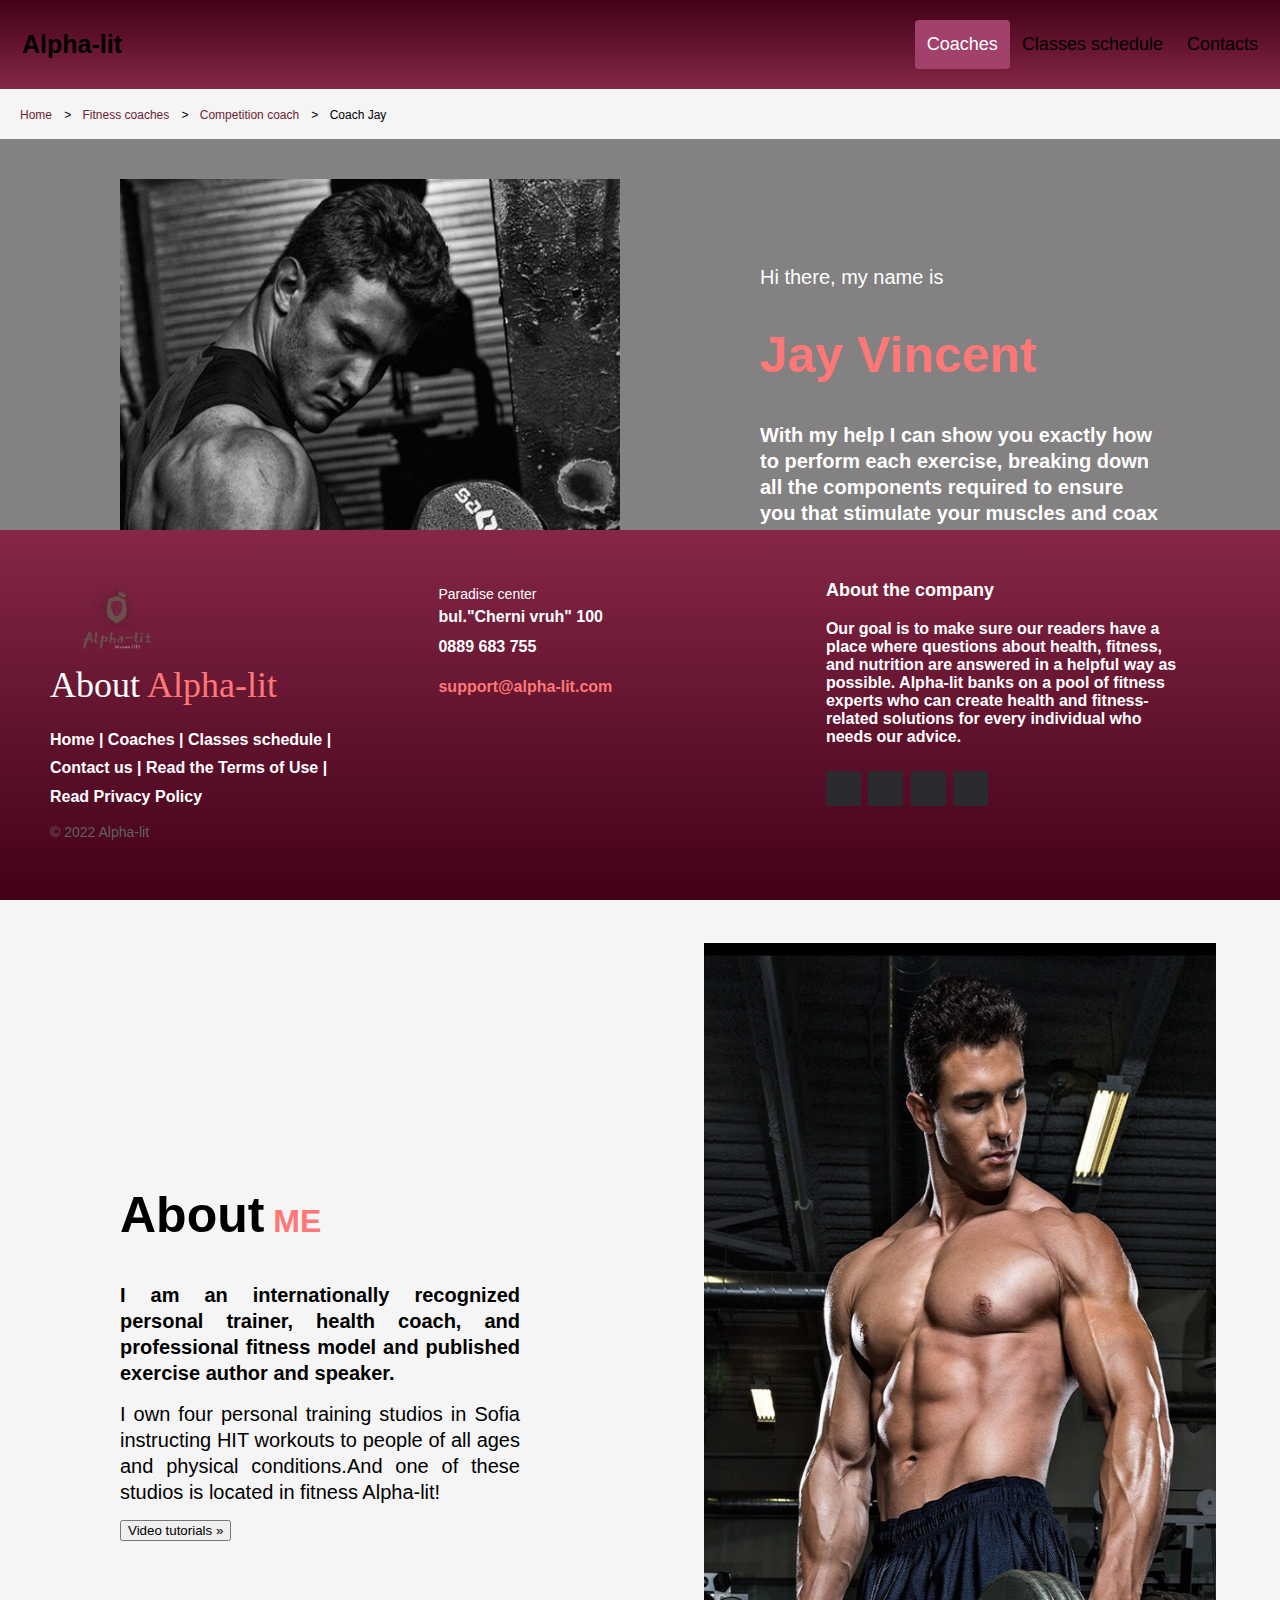
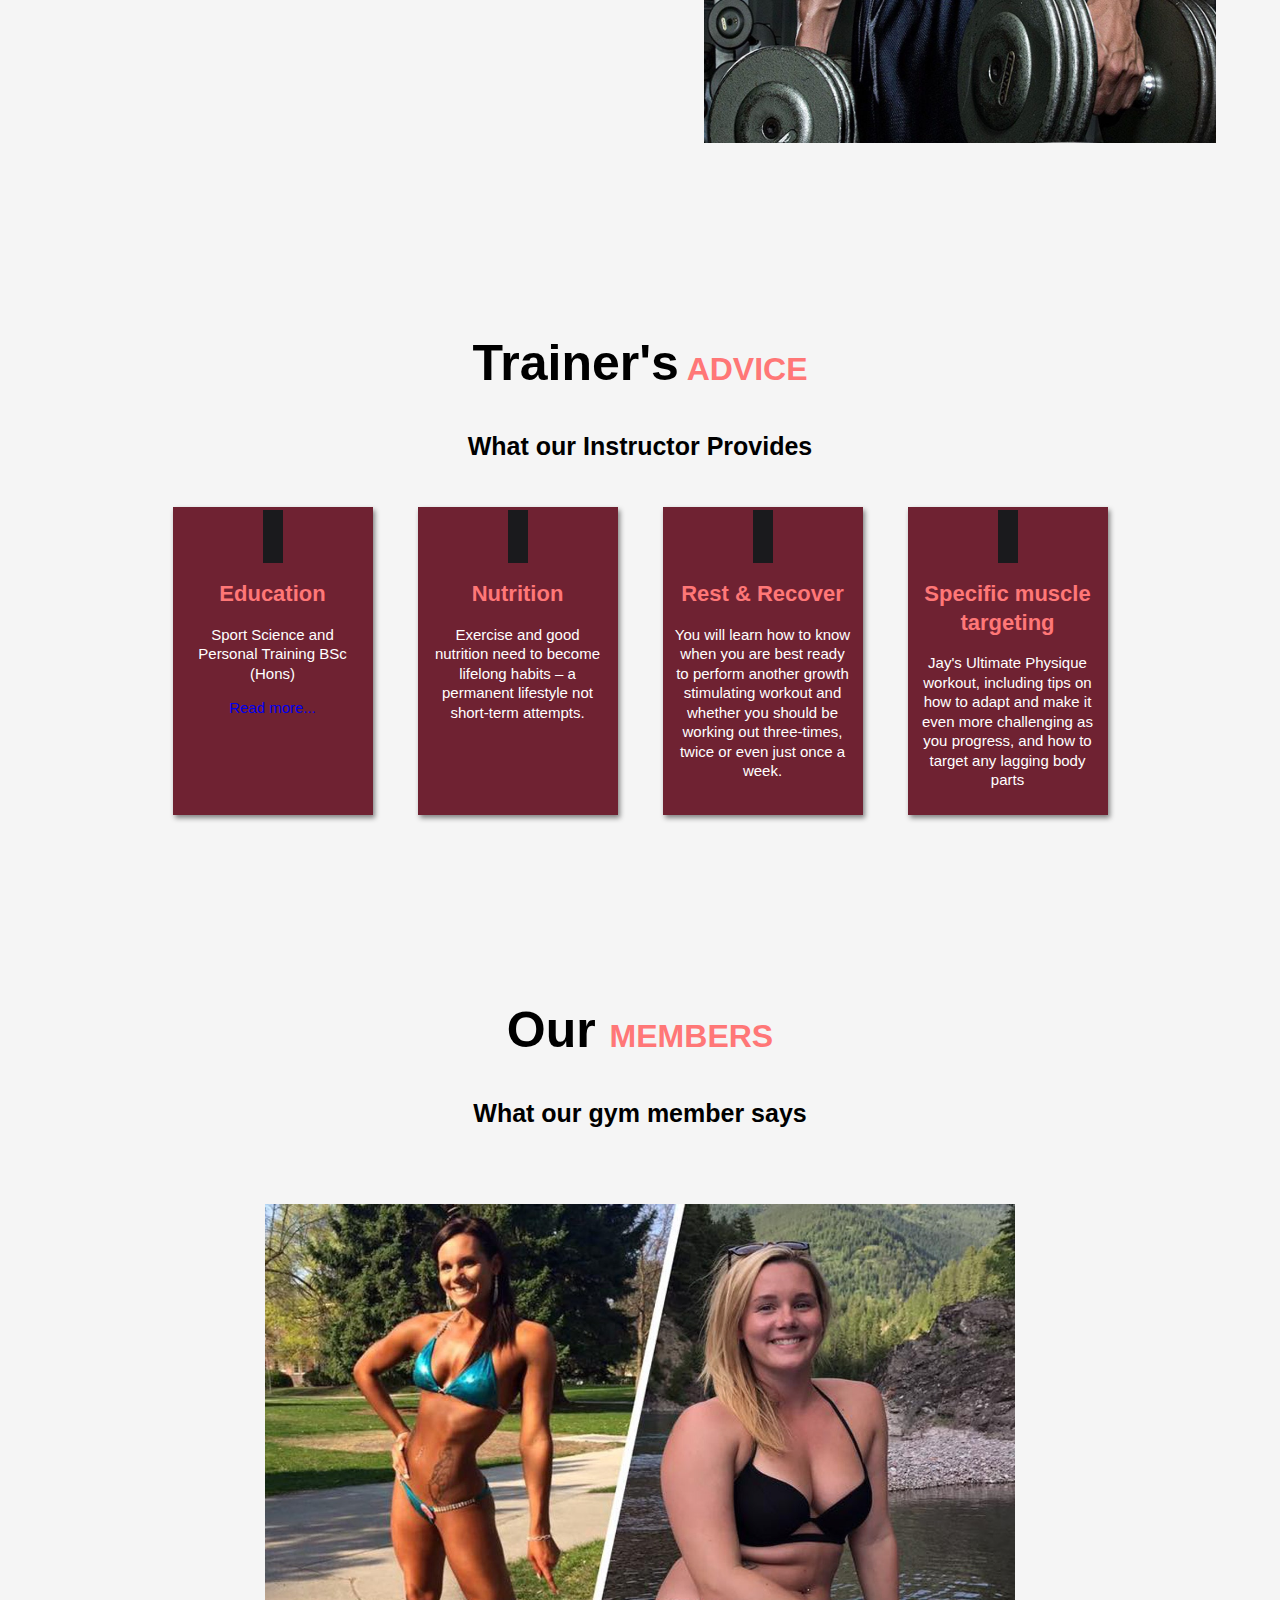
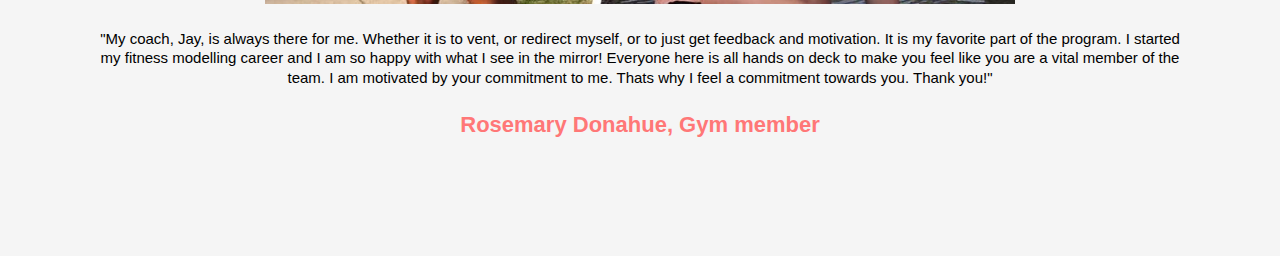
<file: alpha-lit-fitness/gym-coach-jay.html>
<!DOCTYPE html>

<head>
    <html lang="en">

    <meta name="description" content="Model and personal trainer Jay Vincent and his fitness biography." />
    <meta name="robots" content="index, follow" />
    <meta name="viewport" content="width=device-width, initial-scale=1.0" />
    <meta name="keywords" content="stimulate, muscles, recover, specific muscle targeting, nutrition" />
    <meta name="author" content="Vanesa Angelova" />
    <meta charset="UTF-8" />
    <meta http-equiv="X-UA-Compatible" content="IE=edge" />

    <meta property="og:sitename" content="Alpha-lit Fitness Center" />
    <meta property="og:type" content="website" />
    <meta property="og:title" content="Book your first free class online with a personal trainer who specializes in competition prep programs" />
    <meta property="og:description" content="Meet up with our coach Jay Vincent and receive a free fitness session with him." />
    <meta property="og:image" content="https://vanessanbu.github.io/alpha-lit-fitness/alpha-lit-fitness/img/jay-vincent-muscle-tech-abs-little-body-fat-percentage.jpg" />
    <meta property="og:url" content="https://vanessanbu.github.io/alpha-lit-fitness/alpha-lit-fitness/gym-coach-jay.html" />

    <link rel="stylesheet" href="https://cdnjs.cloudflare.com/ajax/libs/font-awesome/6.0.0-beta3/css/all.min.css" integrity="sha512-Fo3rlrZj/k7ujTnHg4CGR2D7kSs0v4LLanw2qksYuRlEzO+tcaEPQogQ0KaoGN26/zrn20ImR1DfuLWnOo7aBA==" crossorigin="anonymous" referrerpolicy="no-referrer"
    />
    <link rel="stylesheet" href="style.css">
    <link rel="icon" type="image/gif/png" href="img/AccurateColorNoShadow.png">
    <!--include google icons-->
    <link href="https://fonts.googleapis.com/icon?family=Material+Icons" rel="stylesheet">


    <title>ALPHA-LIT | Gym Coach Page</title>
</head>
<header>

    <div class="header">

        <a href="index.html" class="logo">Alpha-lit</a>
        <div class="header-right">
            <a class="active" href="fitness-coaches.html">Coaches</a>
            <a href="schedule.html">Classes schedule</a>
            <a href="contacts.html">Contacts</a>
        </div>
    </div>


</header>

<ul class="breadcrumb">
    <li><a href="index.html">Home</a></li>
    <li><a href="fitness-coaches.html">Fitness coaches</a></li>
    <li><a href="gym-coach-jay.html">Competition coach</a></li>
    <li>Coach Jay</li>
</ul>

<div class="trainerContainer">
    <div class="left">
        <img src="img/jay-vincent-strong-curling-a-dumbell-black-and-white.jpg" alt="well built man holding dumbells" height="700px" width="500px">
    </div>
    <div class="right">
        <p>Hi there, my name is</p>
        <h1>Jay Vincent</h1>
        <p>
            With my help I can show you exactly how to perform each exercise, breaking down all the components required to ensure you that stimulate your muscles and coax them into growth, in a safe way, so you can get the most out of them over a lifetime of training.

        </p>
        <p>
            We will cover the potential pitfalls most people unknowingly make in each exercise, and how to make sure <strong>you</strong> get them right from the very start.
        </p>
    </div>
</div>
</header>
<section class="aboutTrainer">
    <div class="about-row">
        <div class="about-left-col">
            <h1>About<span id="red"> me</span></h1>
            <p>I am an internationally recognized personal trainer, health coach, and professional fitness model and published exercise author and speaker. </p>
            <p>I own four personal training studios in Sofia instructing HIT workouts to people of all ages and physical conditions.And one of these studios is located in fitness Alpha-lit!</p>

            <button type="button" class="hero-button">
               Video tutorials  &raquo;
           </button>
        </div>
        <div class="about-right-col">
            <img src="img/jay-vincent-muscle-tech-abs-little-body-fat-percentage.jpg" alt="young man with black hair, perfect strong form" height="800px" width="500px">
        </div>
    </div>
</section>

<section id="services">
    <div class="services-info">
        <h1>Trainer's<span id="red"> advice</span></h1>
        <p>What our Instructor Provides</p>
    </div>
    <div class="services-row">

        <div class="services-box">
            <i class="fas fa-university" aria-hidden="true"></i>
            <h2>Education</h2>
            <p>Sport Science and Personal Training BSc (Hons)</p>
            <p>
                <a href="https://www.beds.ac.uk/howtoapply/courses/undergraduate/next-year/sport-science-and-personal-training/" rel="dofollow" title="Certificate Personal Training">Read more...</a>
            </p>
        </div>
        <div class="services-box">
            <i class="fa-solid fa-apple-whole" aria-hidden="true"></i>
            <h2>Nutrition</h2>
            <p>Exercise and good nutrition need to become lifelong habits – a permanent lifestyle not short-term attempts.</p>
        </div>

        <div class="services-box">
            <i class="fa-solid fa-moon" aria-hidden="true"></i>
            <h2>Rest & Recover</h2>
            <p>You will learn how to know when you are best ready to perform another growth stimulating workout and whether you should be working out three-times, twice or even just once a week. </p>
        </div>

        <div class="services-box">
            <i class="fa-solid fa-bullseye" aria-hidden="true"></i>
            <h2>Specific muscle targeting</h2>
            <p> Jay's Ultimate Physique workout, including tips on how to adapt and make it even more challenging as you progress, and how to target any lagging body parts </p>
        </div>




    </div>
</section>


<section id="members">
    <div class="services-info">
        <h1>Our <span id="red">Members</span></h1>
        <p>What our gym member says</p>
    </div>


    <div class="member-card">


        <img src="img/body-builder-women-before-after-transformation.jpg" alt="before and after transformation, woman with toned muscles, body building" height="400px" width="750px">
        <p>
            "My coach, Jay, is always there for me. Whether it is to vent, or redirect myself, or to just get feedback and motivation. It is my favorite part of the program. I started my fitness modelling career and I am so happy with what I see in the mirror! Everyone
            here is all hands on deck to make you feel like you are a vital member of the team. I am motivated by your commitment to me. Thats why I feel a commitment towards you. Thank you!"
        </p>
        <h4>Rosemary Donahue, Gym member</h4>
    </div>
</section>



<footer class="footer-distributed">


    <div class="footer-left">
        <img src="img/logo.png">
        <h3>About <span> Alpha-lit</span></h3>
        <p class="footer-links"> <a title="Home page" href="index.html">Home</a> | <a title="Fitness coaches" href="fitness-coaches.html">Coaches</a> |
            <a title="Schedule" href="schedule.html">Classes schedule</a> | <a title="Contacts" href="contacts.html">Contact us</a> | <a title="Terms of Use" href="terms-of-use.html">Read the Terms of Use</a> | <a title="Privacy policy" href="privacy-policy.html">Read Privacy Policy</a>
        </p>
        <p class="footer-company-name">© 2022 Alpha-lit</p>

    </div>


    <div class="footer-center">
        <div> <i class="fa fa-map-marker"></i>
            <p><span>Paradise center </span> bul."Cherni vruh" 100</p>
        </div>
        <div> <i class="fa fa-phone"></i>
            <p>0889 683 755</p>
        </div>
        <div> <i class="fa fa-envelope"></i>
            <p><a href="mailto:support@alpha_lit.com">support@alpha-lit.com</a>
            </p>
        </div>
    </div>


    <div class="footer-right">
        <p class="footer-company-about"> <span>About the company </span>
            <p>Our goal is to make sure our readers have a place where questions about health, fitness, and nutrition are answered in a helpful way as possible. Alpha-lit banks on a pool of fitness experts who can create health and fitness-related solutions
                for every individual who needs our advice.</p>
            <div class="footer-icons">
                <a href="#"><i class="fa fa-facebook"></i></a>
                <a href="#"><i class="fa fa-twitter"></i></a>
                <a href="#"><i class="fa fa-instagram"></i></a>
                <a href="#"><i class="fa fa-youtube"></i></a>
            </div>
        </p>

    </div>
</footer>


</body>

</html>
</file>
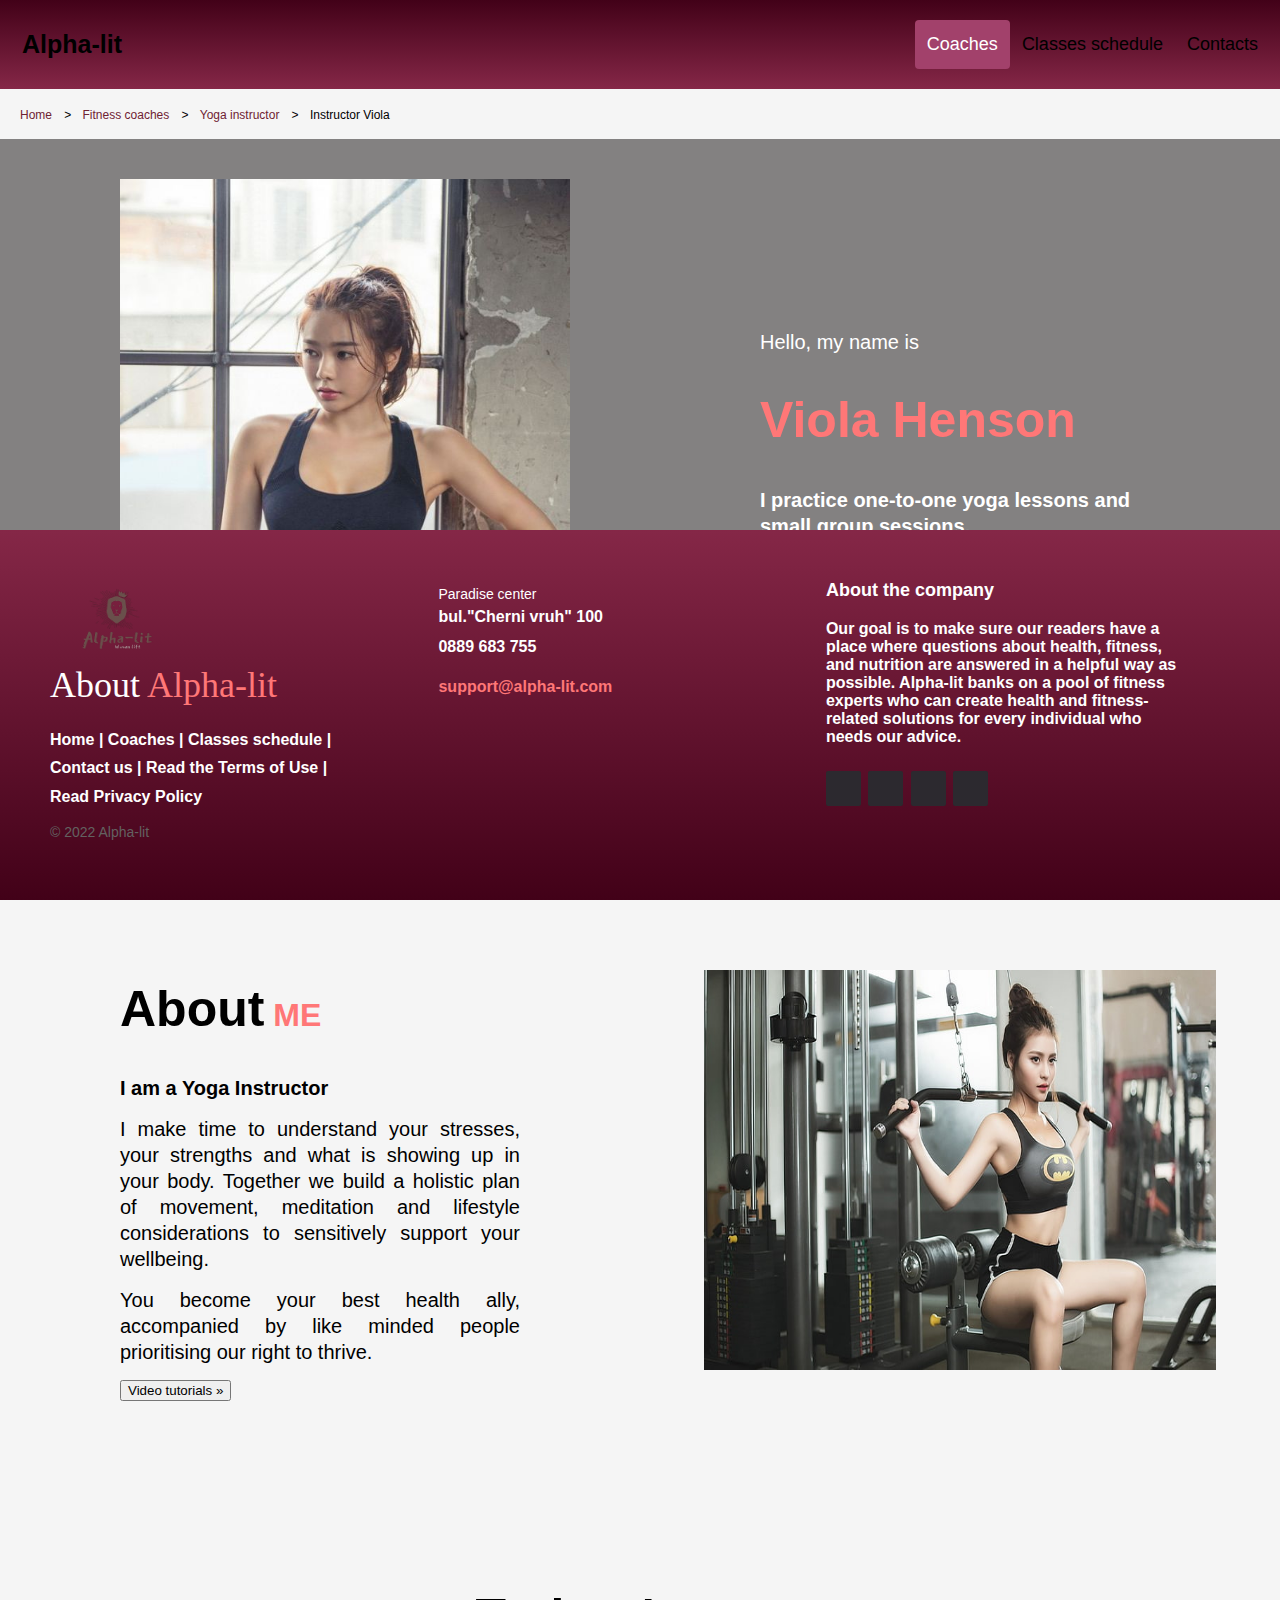
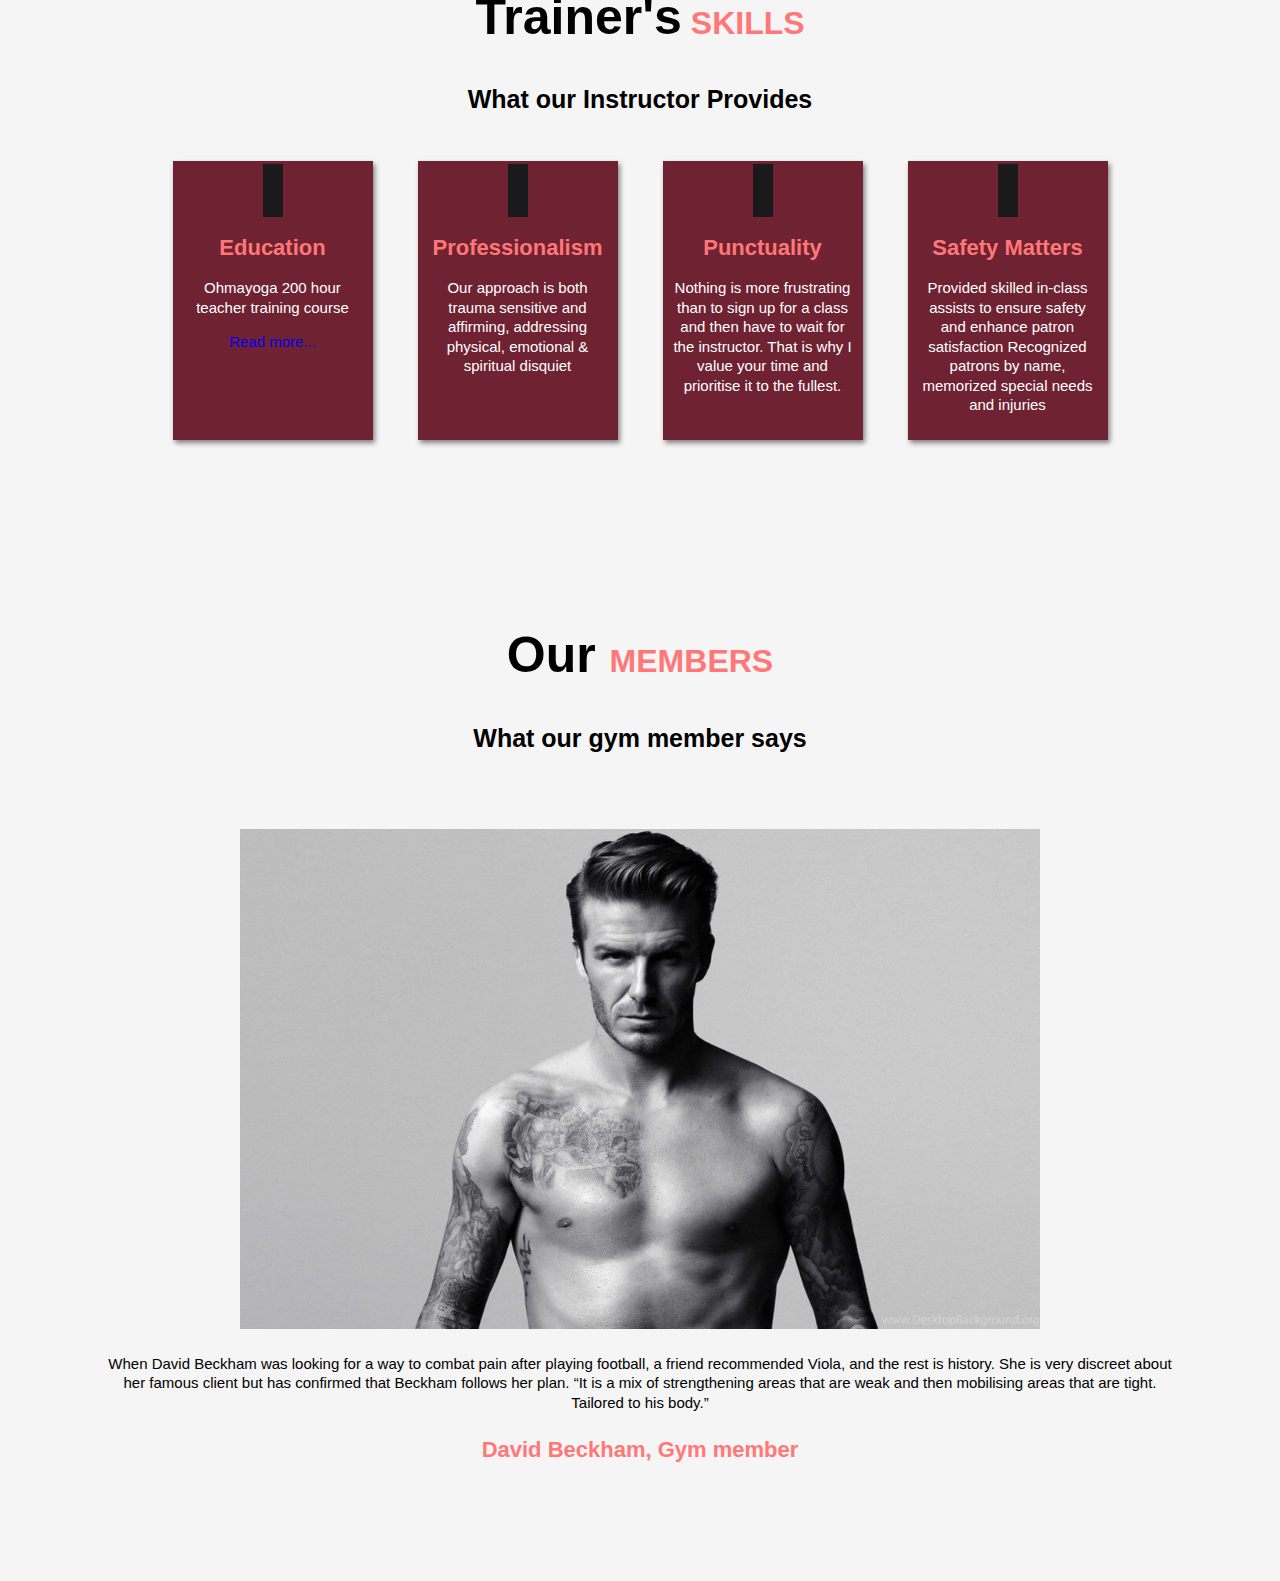
<file: alpha-lit-fitness/gym-coach-viola.html>
<!DOCTYPE html>

<head>

    <html lang="en">
    <meta name="description" content="Choose Vioala as your yoga teacher and let her lead you through your yoga journey." />
    <meta name="robots" content="index, follow" />
    <meta name="viewport" content="width=device-width, initial-scale=1.0" />
    <meta name="keywords" content="yoga instructor, release tension, spiritual awekaning, emotional, safety " />
    <meta name="author" content="Vanesa Angelova" />
    <meta charset="UTF-8" />
    <meta http-equiv="X-UA-Compatible" content="IE=edge" />

    <meta property="og:sitename" content="Alpha-lit Fitness Center" />
    <meta property="og:type" content="website" />
    <meta property="og:title" content="Book your first free class online with a yoga instructor" />
    <meta property="og:description" content="Meet up with our trainer Viola and receive a free yoga or meditation class with her." />
    <meta property="og:image" content="https://vanessanbu.github.io/alpha-lit-fitness/alpha-lit-fitness/img/sports-fitness-asian-brunette-girl-arm-machine.jpg" />
    <meta property="og:url" content="https://vanessanbu.github.io/alpha-lit-fitness/alpha-lit-fitness/gym-coach-viola.html" />

    <link rel="stylesheet" href="https://cdnjs.cloudflare.com/ajax/libs/font-awesome/6.0.0-beta3/css/all.min.css" integrity="sha512-Fo3rlrZj/k7ujTnHg4CGR2D7kSs0v4LLanw2qksYuRlEzO+tcaEPQogQ0KaoGN26/zrn20ImR1DfuLWnOo7aBA==" crossorigin="anonymous" referrerpolicy="no-referrer"
    />
    <link rel="stylesheet" href="style.css">
    <link rel="icon" type="image/gif/png" href="img/AccurateColorNoShadow.png">
    <!--include google icons-->
    <link href="https://fonts.googleapis.com/icon?family=Material+Icons" rel="stylesheet">


    <title>ALPHA-LIT | Gym Coach Page</title>
</head>
<header>

    <div class="header">

        <a href="index.html" class="logo">Alpha-lit</a>
        <div class="header-right">
            <a class="active" href="fitness-coaches.html">Coaches</a>
            <a href="schedule.html">Classes schedule</a>
            <a href="contacts.html">Contacts</a>
        </div>
    </div>


</header>
<ul class="breadcrumb">
    <li><a href="index.html">Home</a></li>
    <li><a href="fitness-coaches.html">Fitness coaches</a></li>
    <li><a href="gym-coach-viola.html">Yoga instructor</a></li>
    <li>Instructor Viola</li>
</ul>

<div class="trainerContainer">
    <div class="left">
        <img src="img/slender-asian-girl-black-gym-clothes.jpg" alt="slender asian girl with a serious look in her eyes wearing black sportswear" height="700px" width="450px">
    </div>
    <div class="right">
        <p>Hello, my name is</p>
        <h1>Viola Henson</h1>
        <p>I practice one-to-one yoga lessons and small group sessions.</p>
        <p>We hold space for you in all seasons of life, to move freely and release tension. We stretch, dance, sing, pause, restore and rest from all the labour we gift to this world. </p>
    </div>
</div>
</header>
<section class="aboutTrainer">
    <div class="about-row">
        <div class="about-left-col">
            <h1>About<span id="red"> me</span></h1>
            <p id="p-title">I am a Yoga Instructor</p>
            <p>
                I make time to understand your stresses, your strengths and what is showing up in your body. Together we build a holistic plan of movement, meditation and lifestyle considerations to sensitively support your wellbeing.

            </p>
            <p>
                You become your best health ally, accompanied by like minded people prioritising our right to thrive.
            </p>
            <button type="button" class="hero-button">
               Video tutorials  &raquo;
           </button>
        </div>
        <div class="about-right-col">
            <img src="img/sports-fitness-asian-brunette-girl-arm-machine.jpg" alt="slender asian girl with black sportswear doing exercises with a gym machine" height="400" width="300">
        </div>
    </div>
</section>

<section id="services">
    <div class="services-info">
        <h1>Trainer's<span id="red"> skills</span></h1>
        <p>What our Instructor Provides</p>
    </div>
    <div class="services-row">

        <div class="services-box">
            <i class="fas fa-university" aria-hidden="true"></i>
            <h2>Education</h2>
            <p> Ohmayoga 200 hour teacher training course </p>
            <p>
                <a href="https://ohmayoga.com/" rel="dofollow" title="Certificate Ohmayoga">Read more...</a>
            </p>
        </div>
        <div class="services-box">
            <i class="fa-solid fa-briefcase" aria-hidden="true"></i>
            <h2>Professionalism</h2>
            <p> Our approach is both trauma sensitive and affirming, addressing physical, emotional & spiritual disquiet </p>
        </div>

        <div class="services-box">
            <i class="fa-solid fa-hourglass" aria-hidden="true"></i>
            <h2>Punctuality</h2>
            <p> Nothing is more frustrating than to sign up for a class and then have to wait for the instructor. That is why I value your time and prioritise it to the fullest. </p>
        </div>

        <div class="services-box">
            <i class="fa-solid fa-helmet-safety" aria-hidden="true"></i>
            <h2> Safety Matters </h2>
            <p> Provided skilled in-class assists to ensure safety and enhance patron satisfaction Recognized patrons by name, memorized special needs and injuries </p>
        </div>




    </div>
</section>


<section id="members">
    <div class="services-info">
        <h1>Our <span id="red">Members</span></h1>
        <p>What our gym member says</p>
    </div>


    <div class="member-card">


        <img src="img/english-former-professional-football-player-david-beckham.jpg" alt="david-beckham-football-player" height="500px" width="800px">
        <p>
            When David Beckham was looking for a way to combat pain after playing football, a friend recommended Viola, and the rest is history. She is very discreet about her famous client but has confirmed that Beckham follows her plan. “It is a mix of strengthening
            areas that are weak and then mobilising areas that are tight. Tailored to his body.”
        </p>
        <h4>David Beckham, Gym member</h4>
    </div>
</section>



<footer class="footer-distributed">


    <div class="footer-left">
        <img src="img/logo.png">
        <h3>About <span> Alpha-lit</span></h3>
        <p class="footer-links"> <a title="Home page" href="index.html">Home</a> | <a title="Fitness coaches" href="fitness-coaches.html">Coaches</a> |
            <a title="Schedule" href="schedule.html">Classes schedule</a> | <a title="Contacts" href="contacts.html">Contact us</a> | <a title="Terms of Use" href="terms-of-use.html">Read the Terms of Use</a> | <a title="Privacy policy" href="privacy-policy.html">Read Privacy Policy</a>
        </p>
        <p class="footer-company-name">© 2022 Alpha-lit</p>

    </div>

    <div class="footer-center">
        <div> <i class="fa fa-map-marker"></i>
            <p><span>Paradise center </span> bul."Cherni vruh" 100</p>
        </div>
        <div> <i class="fa fa-phone"></i>
            <p>0889 683 755</p>
        </div>
        <div> <i class="fa fa-envelope"></i>
            <p><a href="mailto:support@alpha_lit.com">support@alpha-lit.com</a>
            </p>
        </div>
    </div>


    <div class="footer-right">
        <p class="footer-company-about"> <span>About the company </span>
            <p>Our goal is to make sure our readers have a place where questions about health, fitness, and nutrition are answered in a helpful way as possible. Alpha-lit banks on a pool of fitness experts who can create health and fitness-related solutions
                for every individual who needs our advice.</p>
            <div class="footer-icons">
                <a href="#"><i class="fa fa-facebook"></i></a>
                <a href="#"><i class="fa fa-twitter"></i></a>
                <a href="#"><i class="fa fa-instagram"></i></a>
                <a href="#"><i class="fa fa-youtube"></i></a>
            </div>
        </p>

    </div>
</footer>


</body>

</html>
</file>
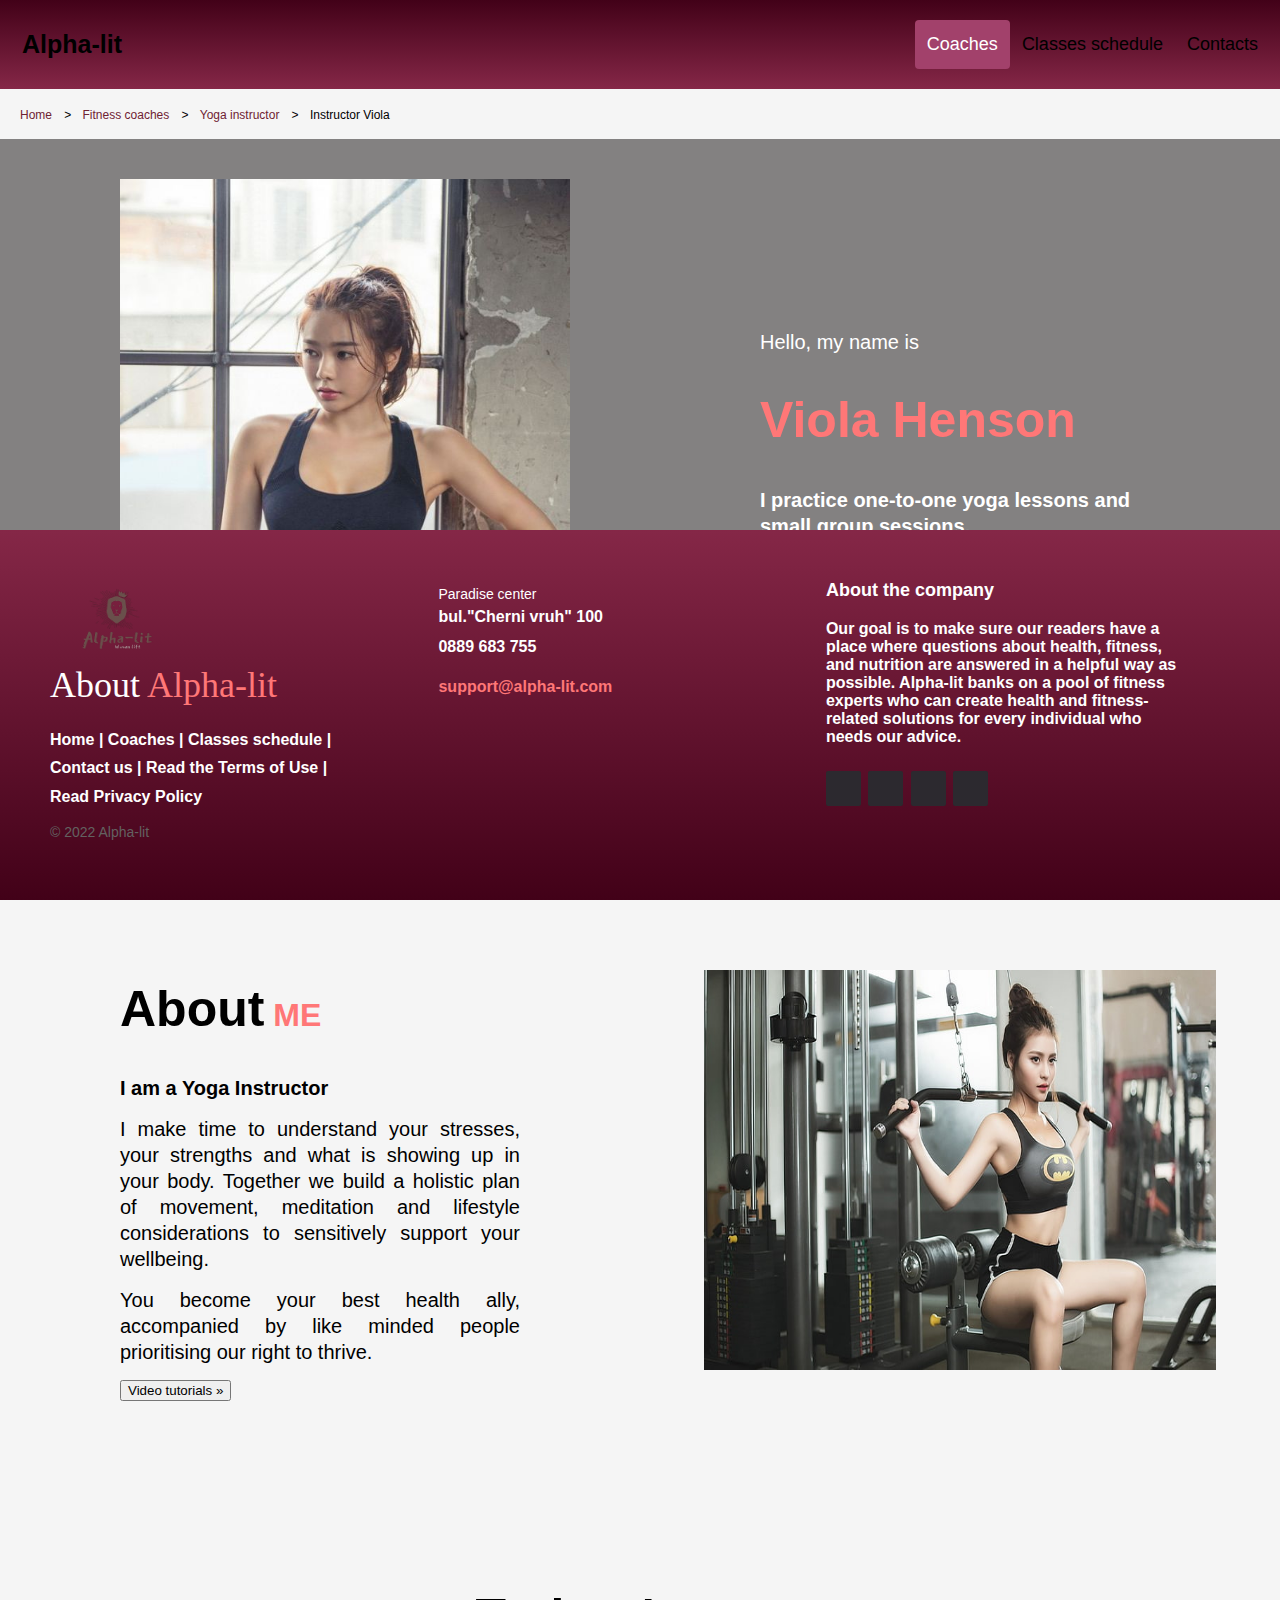
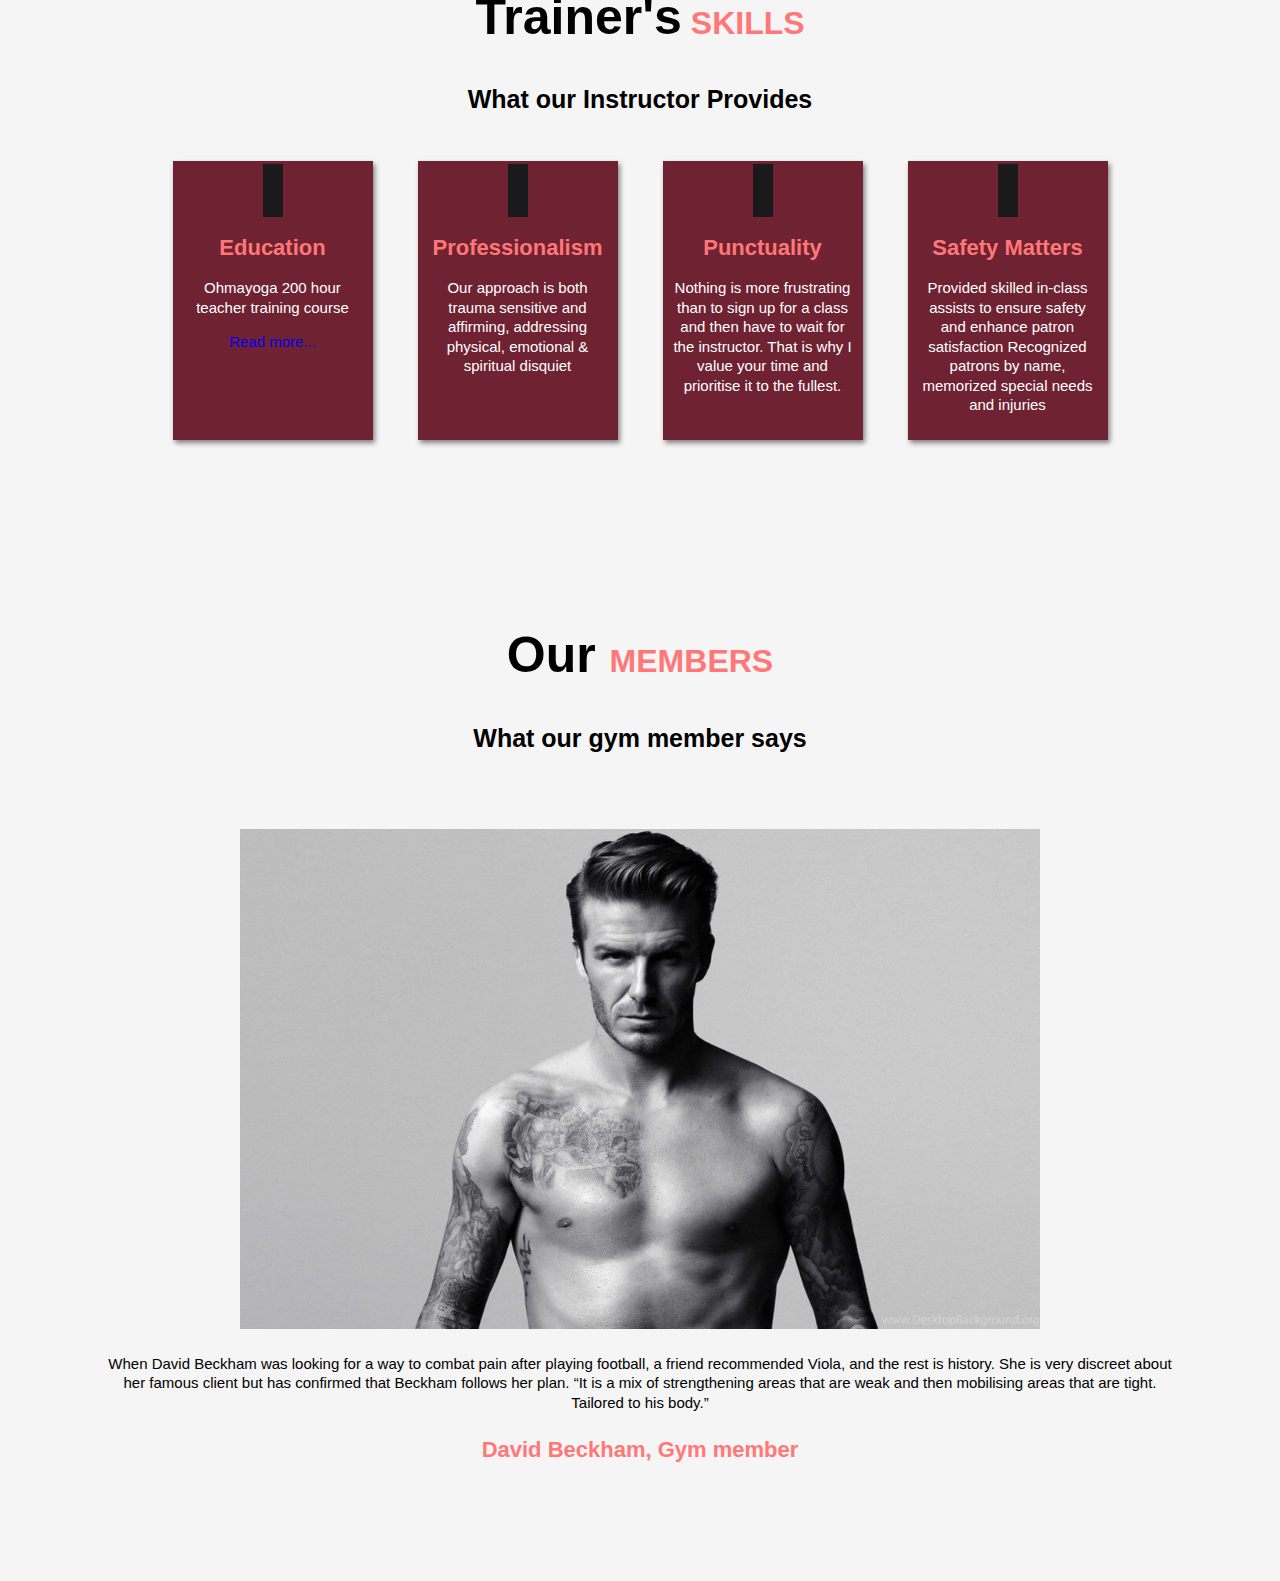
<file: alpha-lit-fitness/gymCoach2.html>
<!DOCTYPE html>

<head>


    <meta name="description" content="" />
    <meta name="robots" content="index, follow" />
    <meta name="viewport" content="width=device-width, initial-scale=1.0" />
    <meta name="keywords" content="" />
    <meta name="author" content="Vanesa Angelova" />
    <meta charset="UTF-8" />
    <meta http-equiv="X-UA-Compatible" content="IE=edge" />

    <meta property="og:sitename" content="Alpha-lit Fitness Center" />
    <meta property="og:type" content="website" />
    <meta property="og:title" content="Book your first free class online with a yoga instructor" />
    <meta property="og:description" content="Meet up with our trainer Viola and receive a free yoga or meditation class with her." />
    <meta property="og:image" content="img/sports-fitness-asian-brunette-girl-arm-machine.jpg" />
    <meta property="og:url" content="" />

    <link rel="stylesheet" href="https://cdnjs.cloudflare.com/ajax/libs/font-awesome/6.0.0-beta3/css/all.min.css" integrity="sha512-Fo3rlrZj/k7ujTnHg4CGR2D7kSs0v4LLanw2qksYuRlEzO+tcaEPQogQ0KaoGN26/zrn20ImR1DfuLWnOo7aBA==" crossorigin="anonymous" referrerpolicy="no-referrer"
    />
    <link rel="stylesheet" href="style.css">
    <link rel="icon" type="image/gif/png" href="img/AccurateColorNoShadow.png">
    <!--include google icons-->
    <link href="https://fonts.googleapis.com/icon?family=Material+Icons" rel="stylesheet">


    <title>ALPHA-LIT | Gym Coach Page</title>
</head>
<header>

    <div class="header">

        <a href="index.html" class="logo">Alpha-lit</a>
        <div class="header-right">
            <a class="active" href="fitnessCoaches.html">Coaches</a>
            <a href="schedule.html">Classes schedule</a>
            <a href="contacts.html">Contacts</a>
        </div>
    </div>


</header>
<ul class="breadcrumb">
    <li><a href="index.html">Home</a></li>
    <li><a href="fitnessCoaches.html">Fitness coaches</a></li>
    <li><a href="gymCoach2.html">Yoga instructor</a></li>
    <li>Instructor Viola</li>
</ul>

<div class="trainerContainer">
    <div class="left">
        <img src="img/slender-asian-girl-black-gym-clothes.jpg" alt="slender asian girl with a serious look in her eyes wearing black sportswear" height="700px" width="450px">
    </div>
    <div class="right">
        <p>Hello, my name is</p>
        <h1>Viola Henson</h1>
        <p>I practice one-to-one yoga lessons and small group sessions.</p>
        <p>We hold space for you in all seasons of life, to move freely and release tension. We stretch, dance, sing, pause, restore and rest from all the labour we gift to this world. </p>
    </div>
</div>
</header>
<section class="aboutTrainer">
    <div class="about-row">
        <div class="about-left-col">
            <h1>About<span id="red"> me</span></h1>
            <p id="p-title">I am a Yoga Instructor</p>
            <p>
                I make time to understand your stresses, your strengths and what is showing up in your body. Together we build a holistic plan of movement, meditation and lifestyle considerations to sensitively support your wellbeing.

            </p>
            <p>
                You become your best health ally, accompanied by like minded people prioritising our right to thrive.
            </p>
            <button type="button" class="hero-button">
               Video tutorials  &raquo;
           </button>
        </div>
        <div class="about-right-col">
            <img src="img/sports-fitness-asian-brunette-girl-arm-machine.jpg" alt="slender asian girl with black sportswear doing exercises with a gym machine" height="400" width="300">
        </div>
    </div>
</section>

<section id="services">
    <div class="services-info">
        <h1>Trainer's<span id="red"> skills</span></h1>
        <p>What our Instructor Provides</p>
    </div>
    <div class="services-row">

        <div class="services-box">
            <i class="fas fa-university" aria-hidden="true"></i>
            <h2>Education</h2>
            <p> Ohmayoga 200 hour teacher training course </p>
            <p>
                <a href="https://ohmayoga.com/" rel="dofollow" title="Certificate Ohmayoga">Read more...</a>
            </p>
        </div>
        <div class="services-box">
            <i class="fa-solid fa-briefcase" aria-hidden="true"></i>
            <h2>Professionalism</h2>
            <p> Our approach is both trauma sensitive and affirming, addressing physical, emotional & spiritual disquiet </p>
        </div>

        <div class="services-box">
            <i class="fa-solid fa-hourglass" aria-hidden="true"></i>
            <h2>Punctuality</h2>
            <p> Nothing is more frustrating than to sign up for a class and then have to wait for the instructor. That is why I value your time and prioritise it to the fullest. </p>
        </div>

        <div class="services-box">
            <i class="fa-solid fa-helmet-safety" aria-hidden="true"></i>
            <h2> Safety Matters </h2>
            <p> Provided skilled in-class assists to ensure safety and enhance patron satisfaction Recognized patrons by name, memorized special needs and injuries </p>
        </div>




    </div>
</section>


<section id="members">
    <div class="services-info">
        <h1>Our <span id="red">Members</span></h1>
        <p>What our gym member says</p>
    </div>


    <div class="member-card">


        <img src="img/english-former-professional-football-player-david-beckham.jpg" alt="david-beckham-football-player" height="500px" width="800px">
        <p>
            When David Beckham was looking for a way to combat pain after playing football, a friend recommended Viola, and the rest is history. She is very discreet about her famous client but has confirmed that Beckham follows her plan. “It is a mix of strengthening
            areas that are weak and then mobilising areas that are tight. Tailored to his body.”
        </p>
        <h4>David Beckham, Gym member</h4>
    </div>
</section>



<footer class="footer-distributed">


    <div class="footer-left">
        <img src="img/logo.png">
        <h3>About <span> Alpha-lit</span></h3>
        <p class="footer-links"> <a title="Home page" href="index.html">Home</a> | <a title="Fitness coaches" href="fitnessCoaches.html">Coaches</a> |
            <a title="Schedule" href="schedule.html">Classes schedule</a> | <a title="Contacts" href="contacts.html">Contact us</a> | <a title="Terms of Use" href="terms-of-use.html">Read the Terms of Use</a> | <a title="Privacy policy" href="privacy-policy.html">Read Privacy Policy</a>
        </p>
        <p class="footer-company-name">© 2022 Alpha-lit</p>

    </div>

    <div class="footer-center">
        <div> <i class="fa fa-map-marker"></i>
            <p><span>Paradise center </span> bul."Cherni vruh" 100</p>
        </div>
        <div> <i class="fa fa-phone"></i>
            <p>0889 683 755</p>
        </div>
        <div> <i class="fa fa-envelope"></i>
            <p><a href="mailto:support@alpha_lit.com">support@alpha-lit.com</a>
            </p>
        </div>
    </div>


    <div class="footer-right">
        <p class="footer-company-about"> <span>About the company </span>
            <p>Our goal is to make sure our readers have a place where questions about health, fitness, and nutrition are answered in a helpful way as possible. Alpha-lit banks on a pool of fitness experts who can create health and fitness-related solutions
                for every individual who needs our advice.</p>
            <div class="footer-icons">
                <a href="#"><i class="fa fa-facebook"></i></a>
                <a href="#"><i class="fa fa-twitter"></i></a>
                <a href="#"><i class="fa fa-instagram"></i></a>
                <a href="#"><i class="fa fa-youtube"></i></a>
            </div>
        </p>

    </div>
</footer>


</body>

</html>
</file>
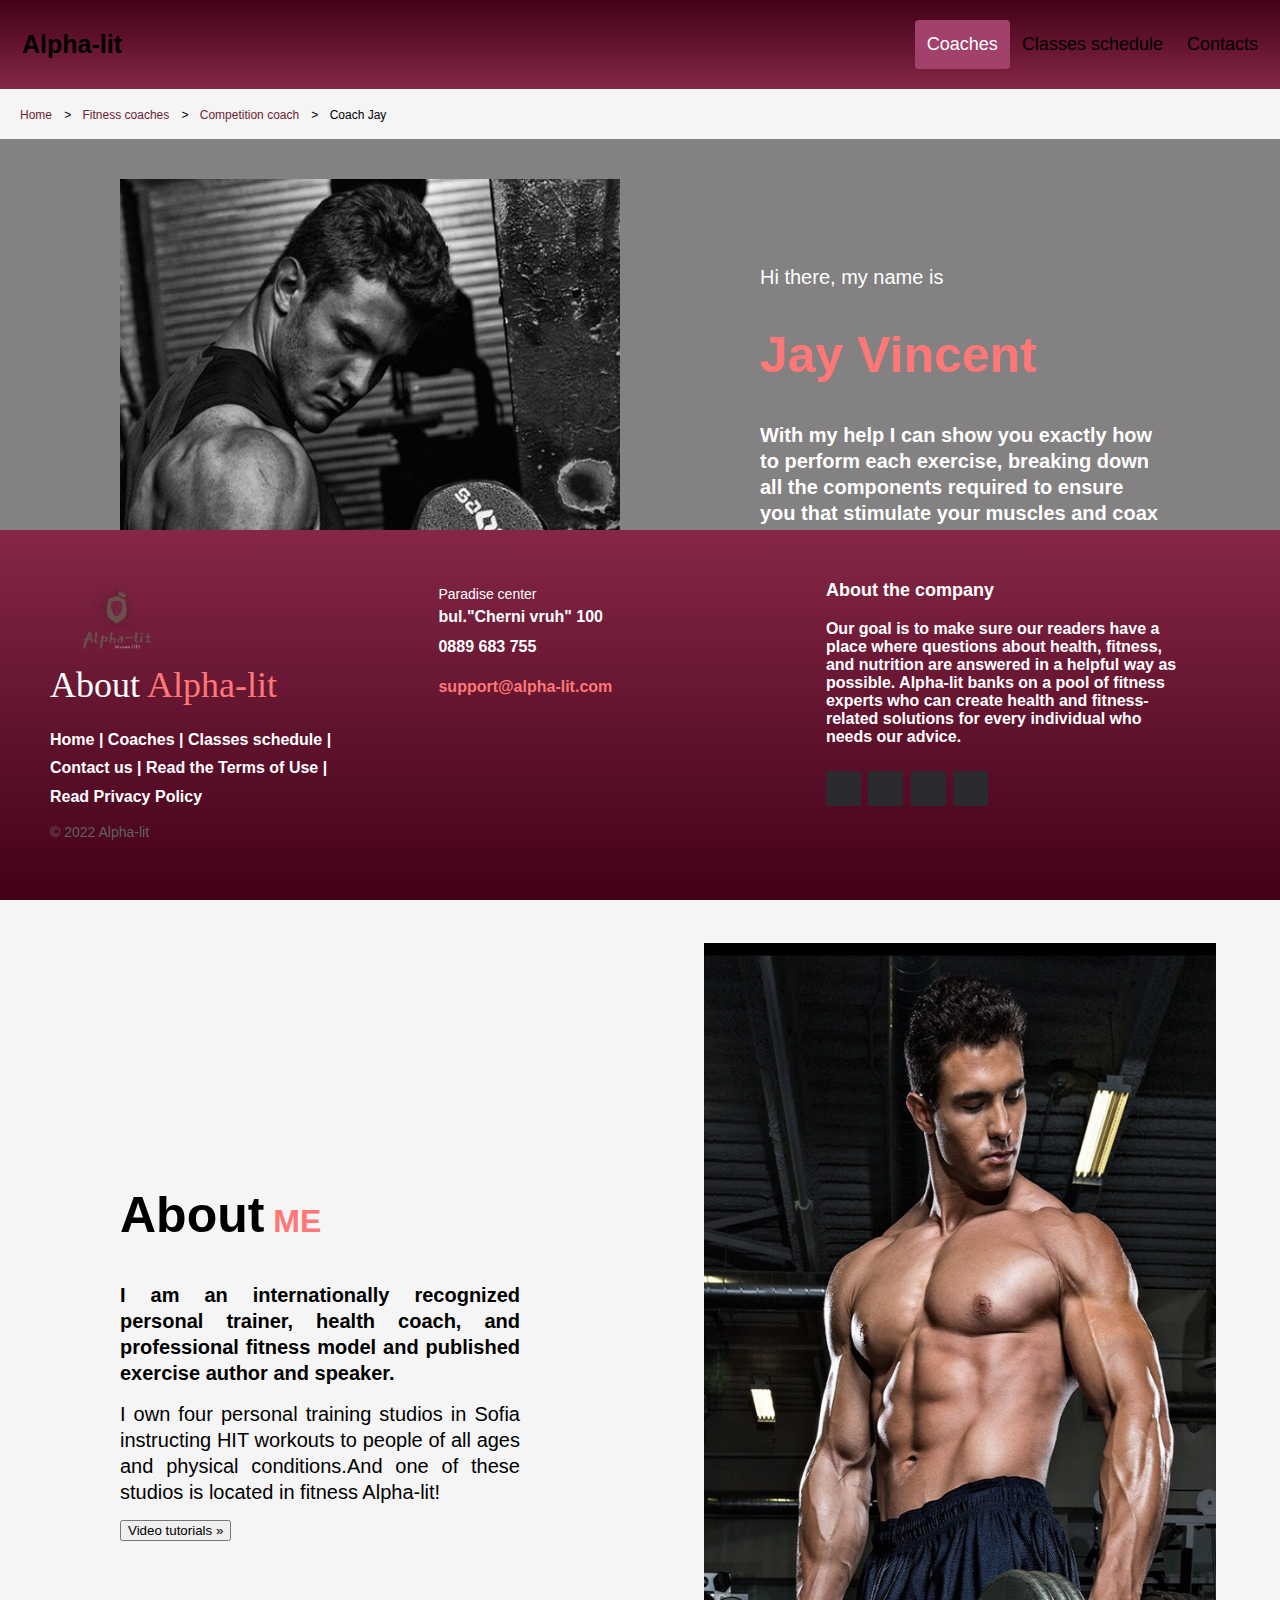
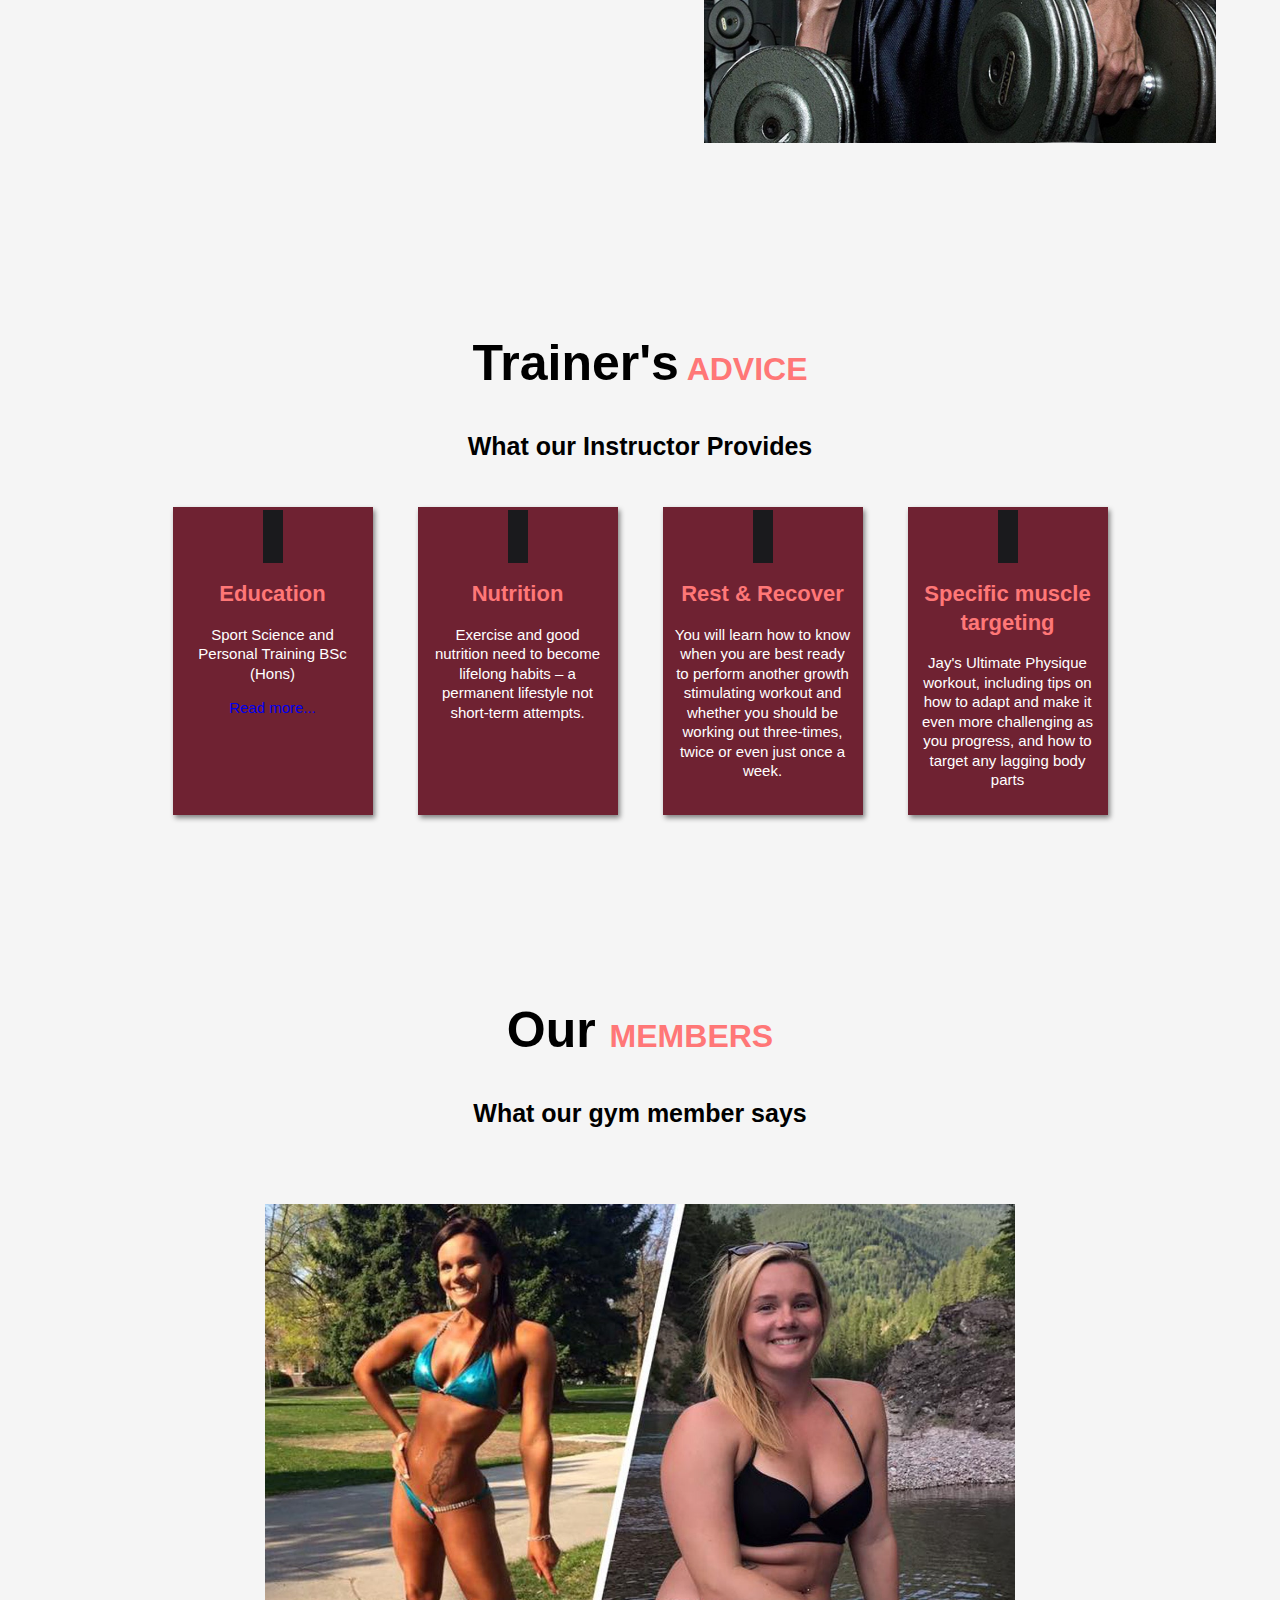
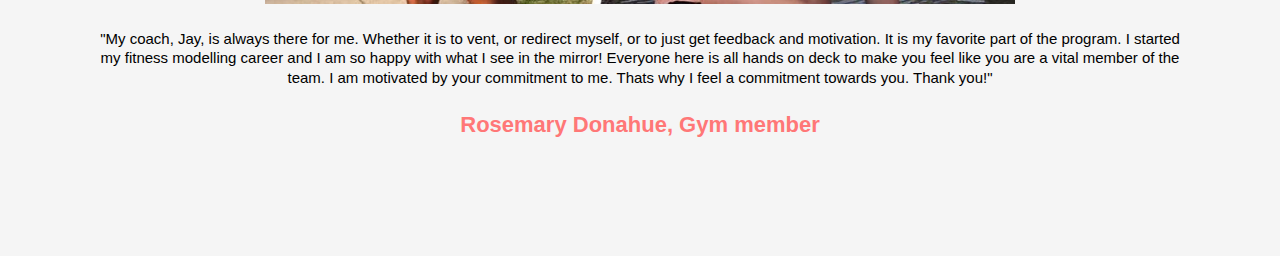
<file: alpha-lit-fitness/gymCoach3.html>
<!DOCTYPE html>

<head>


    <meta name="description" content="" />
    <meta name="robots" content="index, follow" />
    <meta name="viewport" content="width=device-width, initial-scale=1.0" />
    <meta name="keywords" content="" />
    <meta name="author" content="Vanesa Angelova" />
    <meta charset="UTF-8" />
    <meta http-equiv="X-UA-Compatible" content="IE=edge" />

    <meta property="og:sitename" content="Alpha-lit Fitness Center" />
    <meta property="og:type" content="website" />
    <meta property="og:title" content="Book your first free class online with a personal trainer who specializes in competition prep programs" />
    <meta property="og:description" content="Meet up with our coach Jay Vincent and receive a free fitness session with him." />
    <meta property="og:image" content="img/jay-vincent-muscle-tech-abs-little-body-fat-percentage.jpg" />
    <meta property="og:url" content="" />

    <link rel="stylesheet" href="https://cdnjs.cloudflare.com/ajax/libs/font-awesome/6.0.0-beta3/css/all.min.css" integrity="sha512-Fo3rlrZj/k7ujTnHg4CGR2D7kSs0v4LLanw2qksYuRlEzO+tcaEPQogQ0KaoGN26/zrn20ImR1DfuLWnOo7aBA==" crossorigin="anonymous" referrerpolicy="no-referrer"
    />
    <link rel="stylesheet" href="style.css">
    <link rel="icon" type="image/gif/png" href="img/AccurateColorNoShadow.png">
    <!--include google icons-->
    <link href="https://fonts.googleapis.com/icon?family=Material+Icons" rel="stylesheet">


    <title>ALPHA-LIT | Gym Coach Page</title>
</head>
<header>

    <div class="header">

        <a href="index.html" class="logo">Alpha-lit</a>
        <div class="header-right">
            <a class="active" href="fitnessCoaches.html">Coaches</a>
            <a href="schedule.html">Classes schedule</a>
            <a href="contacts.html">Contacts</a>
        </div>
    </div>


</header>

<ul class="breadcrumb">
    <li><a href="index.html">Home</a></li>
    <li><a href="fitnessCoaches.html">Fitness coaches</a></li>
    <li><a href="gymCoach3.html">Competition coach</a></li>
    <li>Coach Jay</li>
</ul>

<div class="trainerContainer">
    <div class="left">
        <img src="img/jay-vincent-strong-curling-a-dumbell-black-and-white.jpg" alt="well built man holding dumbells" height="700px" width="500px">
    </div>
    <div class="right">
        <p>Hi there, my name is</p>
        <h1>Jay Vincent</h1>
        <p>
            With my help I can show you exactly how to perform each exercise, breaking down all the components required to ensure you that stimulate your muscles and coax them into growth, in a safe way, so you can get the most out of them over a lifetime of training.

        </p>
        <p>
            We will cover the potential pitfalls most people unknowingly make in each exercise, and how to make sure <strong>you</strong> get them right from the very start.
        </p>
    </div>
</div>
</header>
<section class="aboutTrainer">
    <div class="about-row">
        <div class="about-left-col">
            <h1>About<span id="red"> me</span></h1>
            <p>I am an internationally recognized personal trainer, health coach, and professional fitness model and published exercise author and speaker. </p>
            <p>I own four personal training studios in Sofia instructing HIT workouts to people of all ages and physical conditions.And one of these studios is located in fitness Alpha-lit!</p>

            <button type="button" class="hero-button">
               Video tutorials  &raquo;
           </button>
        </div>
        <div class="about-right-col">
            <img src="img/jay-vincent-muscle-tech-abs-little-body-fat-percentage.jpg" alt="young man with black hair, perfect strong form" height="800px" width="500px">
        </div>
    </div>
</section>

<section id="services">
    <div class="services-info">
        <h1>Trainer's<span id="red"> advice</span></h1>
        <p>What our Instructor Provides</p>
    </div>
    <div class="services-row">

        <div class="services-box">
            <i class="fas fa-university" aria-hidden="true"></i>
            <h2>Education</h2>
            <p>Sport Science and Personal Training BSc (Hons)</p>
            <p>
                <a href="https://www.beds.ac.uk/howtoapply/courses/undergraduate/next-year/sport-science-and-personal-training/" rel="dofollow" title="Certificate Personal Training">Read more...</a>
            </p>
        </div>
        <div class="services-box">
            <i class="fa-solid fa-apple-whole" aria-hidden="true"></i>
            <h2>Nutrition</h2>
            <p>Exercise and good nutrition need to become lifelong habits – a permanent lifestyle not short-term attempts.</p>
        </div>

        <div class="services-box">
            <i class="fa-solid fa-moon" aria-hidden="true"></i>
            <h2>Rest & Recover</h2>
            <p>You will learn how to know when you are best ready to perform another growth stimulating workout and whether you should be working out three-times, twice or even just once a week. </p>
        </div>

        <div class="services-box">
            <i class="fa-solid fa-bullseye" aria-hidden="true"></i>
            <h2>Specific muscle targeting</h2>
            <p> Jay's Ultimate Physique workout, including tips on how to adapt and make it even more challenging as you progress, and how to target any lagging body parts </p>
        </div>




    </div>
</section>


<section id="members">
    <div class="services-info">
        <h1>Our <span id="red">Members</span></h1>
        <p>What our gym member says</p>
    </div>


    <div class="member-card">


        <img src="img/body-builder-women-before-after-transformation.jpg" alt="before and after transformation, woman with toned muscles, body building" height="400px" width="750px">
        <p>
            "My coach, Jay, is always there for me. Whether it is to vent, or redirect myself, or to just get feedback and motivation. It is my favorite part of the program. I started my fitness modelling career and I am so happy with what I see in the mirror! Everyone
            here is all hands on deck to make you feel like you are a vital member of the team. I am motivated by your commitment to me. Thats why I feel a commitment towards you. Thank you!"
        </p>
        <h4>Rosemary Donahue, Gym member</h4>
    </div>
</section>



<footer class="footer-distributed">


    <div class="footer-left">
        <img src="img/logo.png">
        <h3>About <span> Alpha-lit</span></h3>
        <p class="footer-links"> <a title="Home page" href="index.html">Home</a> | <a title="Fitness coaches" href="fitnessCoaches.html">Coaches</a> |
            <a title="Schedule" href="schedule.html">Classes schedule</a> | <a title="Contacts" href="contacts.html">Contact us</a> | <a title="Terms of Use" href="terms-of-use.html">Read the Terms of Use</a> | <a title="Privacy policy" href="privacy-policy.html">Read Privacy Policy</a>
        </p>
        <p class="footer-company-name">© 2022 Alpha-lit</p>

    </div>


    <div class="footer-center">
        <div> <i class="fa fa-map-marker"></i>
            <p><span>Paradise center </span> bul."Cherni vruh" 100</p>
        </div>
        <div> <i class="fa fa-phone"></i>
            <p>0889 683 755</p>
        </div>
        <div> <i class="fa fa-envelope"></i>
            <p><a href="mailto:support@alpha_lit.com">support@alpha-lit.com</a>
            </p>
        </div>
    </div>


    <div class="footer-right">
        <p class="footer-company-about"> <span>About the company </span>
            <p>Our goal is to make sure our readers have a place where questions about health, fitness, and nutrition are answered in a helpful way as possible. Alpha-lit banks on a pool of fitness experts who can create health and fitness-related solutions
                for every individual who needs our advice.</p>
            <div class="footer-icons">
                <a href="#"><i class="fa fa-facebook"></i></a>
                <a href="#"><i class="fa fa-twitter"></i></a>
                <a href="#"><i class="fa fa-instagram"></i></a>
                <a href="#"><i class="fa fa-youtube"></i></a>
            </div>
        </p>

    </div>
</footer>


</body>

</html>
</file>
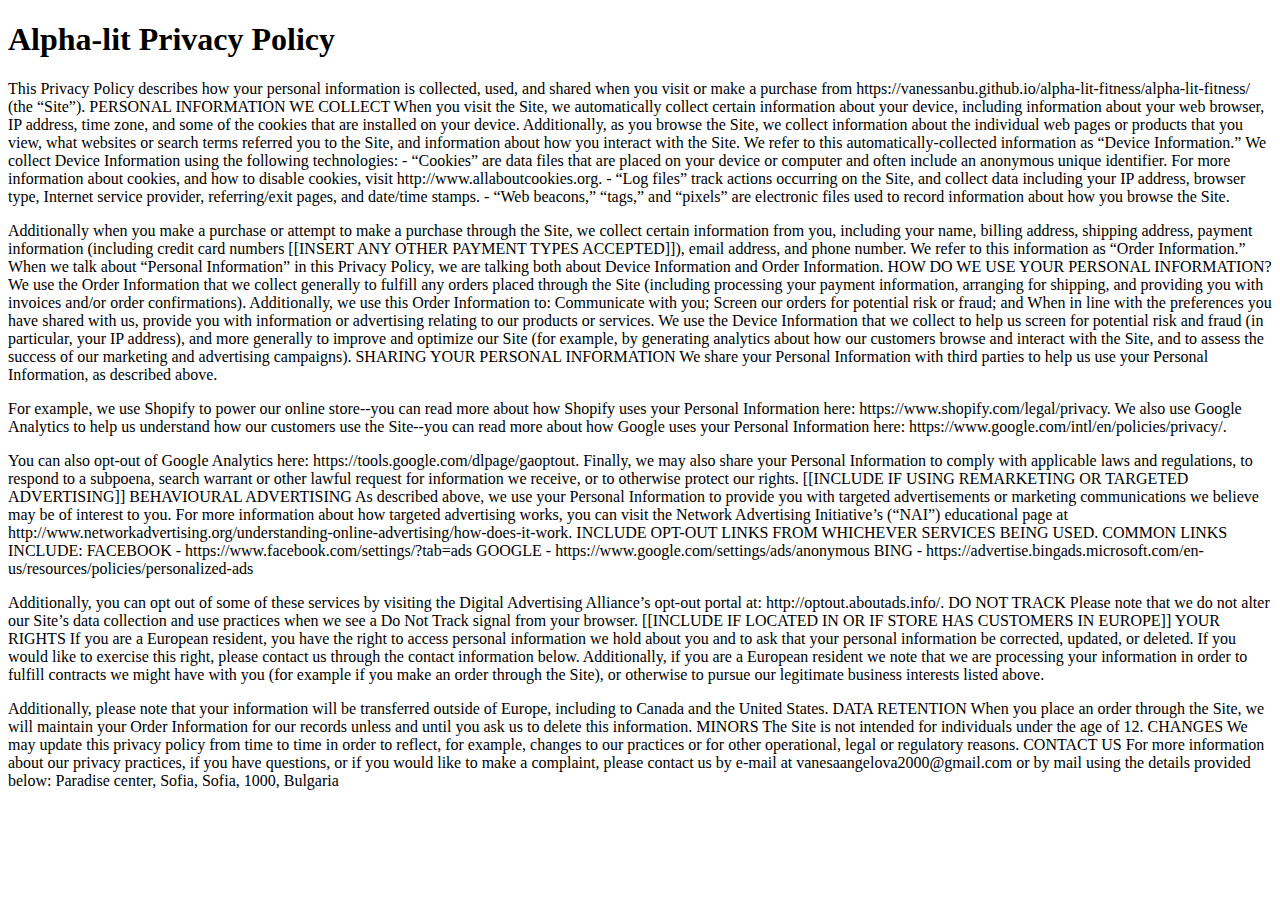
<file: alpha-lit-fitness/privacy-policy.html>
<!DOCTYPE html>
<html lang="en">

<head>
    <meta charset="UTF-8">
    <meta http-equiv="X-UA-Compatible" content="IE=edge">
    <meta name="viewport" content="width=device-width, initial-scale=1.0">
    <title>Document</title>
</head>

<body>
    <h1>
        Alpha-lit Privacy Policy
    </h1>
    <p> This Privacy Policy describes how your personal information is collected, used, and shared when you visit or make a purchase from https://vanessanbu.github.io/alpha-lit-fitness/alpha-lit-fitness/ (the “Site”). PERSONAL INFORMATION WE COLLECT When
        you visit the Site, we automatically collect certain information about your device, including information about your web browser, IP address, time zone, and some of the cookies that are installed on your device. Additionally, as you browse the
        Site, we collect information about the individual web pages or products that you view, what websites or search terms referred you to the Site, and information about how you interact with the Site. We refer to this automatically-collected information
        as “Device Information.” We collect Device Information using the following technologies: - “Cookies” are data files that are placed on your device or computer and often include an anonymous unique identifier. For more information about cookies,
        and how to disable cookies, visit http://www.allaboutcookies.org. - “Log files” track actions occurring on the Site, and collect data including your IP address, browser type, Internet service provider, referring/exit pages, and date/time stamps.
        - “Web beacons,” “tags,” and “pixels” are electronic files used to record information about how you browse the Site.
        <p> Additionally when you make a purchase or attempt to make a purchase through the Site, we collect certain information from you, including your name, billing address, shipping address, payment information (including credit card numbers [[INSERT
            ANY OTHER PAYMENT TYPES ACCEPTED]]), email address, and phone number. We refer to this information as “Order Information.” When we talk about “Personal Information” in this Privacy Policy, we are talking both about Device Information and Order
            Information. HOW DO WE USE YOUR PERSONAL INFORMATION? We use the Order Information that we collect generally to fulfill any orders placed through the Site (including processing your payment information, arranging for shipping, and providing
            you with invoices and/or order confirmations). Additionally, we use this Order Information to: Communicate with you; Screen our orders for potential risk or fraud; and When in line with the preferences you have shared with us, provide you
            with information or advertising relating to our products or services. We use the Device Information that we collect to help us screen for potential risk and fraud (in particular, your IP address), and more generally to improve and optimize
            our Site (for example, by generating analytics about how our customers browse and interact with the Site, and to assess the success of our marketing and advertising campaigns). SHARING YOUR PERSONAL INFORMATION We share your Personal Information
            with third parties to help us use your Personal Information, as described above.</p> For example, we use Shopify to power our online store--you can read more about how Shopify uses your Personal Information here: https://www.shopify.com/legal/privacy.
        We also use Google Analytics to help us understand how our customers use the Site--you can read more about how Google uses your Personal Information here: https://www.google.com/intl/en/policies/privacy/.
        <p>You can also opt-out of Google Analytics here: https://tools.google.com/dlpage/gaoptout. Finally, we may also share your Personal Information to comply with applicable laws and regulations, to respond to a subpoena, search warrant or other lawful
            request for information we receive, or to otherwise protect our rights. [[INCLUDE IF USING REMARKETING OR TARGETED ADVERTISING]] BEHAVIOURAL ADVERTISING As described above, we use your Personal Information to provide you with targeted advertisements
            or marketing communications we believe may be of interest to you. For more information about how targeted advertising works, you can visit the Network Advertising Initiative’s (“NAI”) educational page at http://www.networkadvertising.org/understanding-online-advertising/how-does-it-work.
            INCLUDE OPT-OUT LINKS FROM WHICHEVER SERVICES BEING USED. COMMON LINKS INCLUDE: FACEBOOK - https://www.facebook.com/settings/?tab=ads GOOGLE - https://www.google.com/settings/ads/anonymous BING - https://advertise.bingads.microsoft.com/en-us/resources/policies/personalized-ads
            </p>
        <p>Additionally, you can opt out of some of these services by visiting the Digital Advertising Alliance’s opt-out portal at: http://optout.aboutads.info/. DO NOT TRACK Please note that we do not alter our Site’s data collection and use practices
            when we see a Do Not Track signal from your browser. [[INCLUDE IF LOCATED IN OR IF STORE HAS CUSTOMERS IN EUROPE]] YOUR RIGHTS If you are a European resident, you have the right to access personal information we hold about you and to ask that
            your personal information be corrected, updated, or deleted. If you would like to exercise this right, please contact us through the contact information below. Additionally, if you are a European resident we note that we are processing your
            information in order to fulfill contracts we might have with you (for example if you make an order through the Site), or otherwise to pursue our legitimate business interests listed above.</p>
        <p>Additionally, please note that your information will be transferred outside of Europe, including to Canada and the United States. DATA RETENTION When you place an order through the Site, we will maintain your Order Information for our records
            unless and until you ask us to delete this information. MINORS The Site is not intended for individuals under the age of 12. CHANGES We may update this privacy policy from time to time in order to reflect, for example, changes to our practices
            or for other operational, legal or regulatory reasons. CONTACT US For more information about our privacy practices, if you have questions, or if you would like to make a complaint, please contact us by e-mail at vanesaangelova2000@gmail.com
            or by mail using the details provided below: Paradise center, Sofia, Sofia, 1000, Bulgaria</p>
    </p>
</body>

</html>
</file>
<file: alpha-lit-fitness/style.css>
body {
    font-size: 15px;
    line-height: 1.3;
    padding: 0;
    margin: 0;
    background-color: whitesmoke;
    margin: 0;
    height: 100%;
}

html {
    box-sizing: border-box;
    font-family: 'Montserrat', sans-serif;
}

*,
*:before,
*:after {
    box-sizing: inherit;
}


/********BREADCRUMPS**********/

ul.breadcrumb {
    padding: 0 20px 0;
    list-style: none;
}

ul.breadcrumb li {
    display: inline;
    font-size: 12px;
}

ul.breadcrumb li+li:before {
    padding: 8px;
    color: black;
    content: ">\00a0";
}

ul.breadcrumb li a {
    color: #6F2232;
    text-decoration: none;
}

ul.breadcrumb li a:hover {
    color: #FF7777;
    text-decoration: solid;
}


/****HEADER****/

.hero {
    position: relative;
    width: 100vw;
    height: 100vh;
    display: flex;
    justify-content: center;
    align-items: center;
}

.hero::before {
    content: "";
    position: absolute;
    top: 0;
    left: 0;
    width: 100%;
    height: 100%;
    background: url(img/gym_dumbbells_inventory_219519_1920x1080.jpg);
    background-repeat: no-repeat;
    background-size: cover;
    background-position: center center;
    filter: brightness(60%);
    background-attachment: fixed;
}

.hero-content {
    position: relative;
    color: white;
    text-align: center;
    margin: 0.625rem;
}

.hero-title {
    font-size: 48px;
    color: white;
    font-weight: 700;
    text-transform: uppercase;
    margin-bottom: 25px;
}

.hero-subtitle {
    font-size: 2rem;
    font-weight: 400;
    margin-top: 1rem;
    color: white;
    text-transform: uppercase;
    margin-bottom: 1rem;
}


/*all links inside the header*/


/* Style the header with a grey background and some padding */

.header {
    overflow: hidden;
    background: linear-gradient(0deg, rgba(133, 39, 71, 1) 0%, rgba(66, 1, 24, 1) 100%);
    padding: 20px 10px;
    top: 0;
}


/* Style the header links */

.header a {
    float: left;
    color: black;
    text-align: center;
    padding: 12px;
    text-decoration: none;
    font-size: 18px;
    line-height: 25px;
    border-radius: 4px;
}


/* Style the logo link (notice that we set the same value of line-height and font-size to prevent the header to increase when the font gets bigger */

.header .logo {
    font-size: 25px;
    font-weight: bold;
}


/* Change the background color on mouse-over */

.header a:hover {
    background-color: #ddd;
    color: black;
}


/* Style the active/current link*/

.header a.active {
    background-color: #A2416B;
    color: white;
}


/* Float the link section to the right */

.header-right {
    float: right;
}


/* Add media queries for responsiveness - when the screen is 500px wide or less, stack the links on top of each other */

@media screen and (max-width: 500px) {
    .header a {
        float: none;
        display: block;
        text-align: left;
    }
    .header-right {
        float: none;
    }
}


/******END OF HEADER*******/


/******HOME PAGE*******/


/* X */


/*---------------------
  ChooseUs Section
-----------------------*/

.section-title h1 {
    font-size: 25px;
    color: #636160;
    text-transform: uppercase;
    font-weight: 700;
    left: 50%;
    text-align: center;
}

.container-choose-us {
    justify-content: space-between;
}

.choseus-section span {
    justify-content: space-between;
}

.columns-4-home p {
    width: 300px;
    display: flex;
}

h1 span {
    font-size: 32px;
    color: white;
    font-weight: 700;
    text-transform: uppercase;
    margin-bottom: 25px;
}

h2 {
    font-size: 36px;
    text-align: center;
}

.cs-item h1,
h2,
h3,
h4 {
    color: #FF7777;
    font-size: 22px;
    font-weight: 600;
    margin-top: 24px;
    margin-bottom: 16px;
}

.choseus-section {
    background: #f1f1f1;
}

.cs-item {
    text-align: center;
    margin-bottom: 30px;
    float: left;
    text-align: center;
    padding: 35px;
}

.cs-item:hover span {
    background: #3d3c3b;
}

.cs-item span {
    height: 100px;
    width: 100px;
    background: #A2416B;
    border-radius: 50%;
    display: inline-block;
    line-height: 120px;
    text-align: center;
    color: white;
}

.cs-item h4 {
    color: #852747;
    font-size: 22px;
    font-weight: 600;
    margin-top: 24px;
    margin-bottom: 16px;
}


/**/


/*---------------------
  Banner Section - lifting girl
-----------------------*/

.banner-section {
    display: flex;
    align-items: center;
    justify-content: center;
    background-color: rgb(66, 1, 24);
    height: 100%;
}

.bs-text .service-banner .bt-tips {
    margin-bottom: 35px;
}

.bs-text h2 {
    font-size: 38px;
    color: white;
    font-weight: 600;
    text-transform: uppercase;
    margin-bottom: 25px;
}

.bs-text .bt-tips {
    font-size: 20px;
    color: #FF7777;
    font-weight: 500;
    text-transform: uppercase;
    margin-bottom: 45px;
}

.bs-text .primary-btn {
    text-align: center;
    font-size: 19px;
    padding: 10px 60px;
    margin-bottom: 20px;
    background-color: black;
    color: #ffffff;
    text-decoration: none;
    display: inline-block;
    border: 1px solid transparent;
    cursor: pointer;
    -webkit-transition: all .5s ease;
    transition: all .5s ease;
    border-radius: 10px;
}

.bs-text a:link,
a:visited {
    color: white;
    text-align: center;
    text-decoration: none;
}

.bs-text .play-btn {
    display: inline-block;
    height: 70px;
    width: 70px;
    border-radius: 50%;
    line-height: 70px;
    text-align: center;
    font-size: 36px;
    color: rgba(157, 129, 161, 1);
}

.text-center {
    text-align: center!important;
}


/*---------------------------------------
---------- MODAL STARTS HERE ------------
----------------------------------------/*/


/*-----------------------------
---------- PRICING ------------
--------------------------------*/

article {
    padding: 50px 0px;
}

.row-price {
    display: flex;
    justify-content: center;
}

.price-table {
    text-align: center;
    overflow: hidden;
    margin: 20px;
    box-sizing: border-box;
    box-shadow: inset 0 0 40px rgb(0, 0, 0, .2), 0 20px 50px rgba(0, 0, 0, .5);
    background-color: (0, 0, 0, 0.03);
    /*makes shadow under the boxes*/
    border-radius: 20px;
    /*makes the boxes oval*/
}

.TBL:nth-child(2) .price-table {
    transform: scale(1.1);
}

.price-table .price-head {
    padding: 20px;
    background: linear-gradient(0deg, rgba(133, 39, 71, 1) 0%, rgba(66, 1, 24, 1) 100%);
    border-bottom-left-radius: 50%;
    /*makes it round around the title*/
    border-bottom-right-radius: 50%;
}

.price-table .price-head h4 {
    text-transform: uppercase;
    margin: 0;
    padding: 0;
    color: white;
    font-weight: 700;
}

.price-table .price-head h2 {
    margin: 0;
    padding: 0;
    font-size: 36px;
    color: #FF7777;
}

.price-table .price-head h3 {
    margin: 0;
    padding: 0;
    font-size: 26px;
    color: white;
}

.price-content {
    position: relative;
}

.price-content ul {
    position: relative;
    margin: 0;
    padding: 20px 0;
}

.price-content ul li {
    list-style: none;
    font-size: 16px;
    text-transform: capitalize;
    padding: 10px 0;
    color: #636363;
    cursor: pointer;
    border-left: 15px solid transparent;
    border-right: 15px solid transparent;
    transition: .5s;
}

.price-content ul li:hover {
    /*makes little inline rectangles when pointed*/
    border-left: 15px solid #636160;
    border-right: 15px solid #636160;
}

.price-button {
    padding: 0 0 30px;
}

.price-button a {
    padding: 10px 80px;
    color: white;
    border-radius: 25px;
    font-size: 18px;
    text-transform: uppercase;
    text-decoration: none;
    background: linear-gradient(0deg, rgba(133, 39, 71, 1) 0%, rgba(66, 1, 24, 1) 100%);
}

.payment-list {
    text-align: right;
}


/*---------------------------------------
---------------- GALLERY-----------------
----------------------------------------*/

.gallery {
    max-width: 780px;
    margin: auto;
    background: #f1f1f1;
}

.main-gallery-img img,
.imgs img {
    width: 100%
    /*so it can fit inside the 780px*/
}

.imgs {
    display: grid;
    grid-template-columns: 1fr 1fr 1fr 1fr 1fr 1fr;
    /*(fraction)*/
    grid-gap: 5px;
}


/*fade in animation*/

@keyframes fadeIn {
    to {
        opacity: 1;
    }
}

.fade-in {
    opacity: 0;
    animation: fadeIn 0.5s ease-in 1 forwards;
}


/**/


/*``````````````````````````````````````````````````````````````````````````````````
``````````````````````````````````` ABOUT US ```````````````````````````````````````
````````````````````````````````````````````````````````````````````````````````````*/


/*about header*/

.container {
    display: inline-block;
    cursor: pointer;
}

a {
    text-decoration: none
}


/**/

h1+p {
    font-weight: bold;
}


/*ABOUT US IN INDEX.HTML*/

article#main-col {
    float: left;
    width: 50%;
    display: inline;
    padding-left: 50px;
}

#main {
    font: 1.2em/1.3;
    margin-left: 2em;
    margin-right: 1em;
    text-align: center;
}

.container-about-us {
    display: inline-block;
    cursor: pointer;
    text-align: left;
    padding-bottom: 20px;
}

.container-about-us .content1 {
    text-align: center;
}

.container1 .content1 {
    display: flex;
    flex-direction: column;
    width: 70%;
    padding: 5px;
    margin-right: 5em;
    margin-left: 5em;
    margin-top: 24px;
    margin-bottom: 20px;
    text-transform: capitalize;
    text-shadow: 1px 1px 1px #8b5e83, 2px 2px 2px #1B2030;
    letter-spacing: 1px;
    color: #568499;
    font-size: 22px;
    font-weight: 600;
    border-top: 6px #568499 solid;
    border-bottom: 6px #568499 solid;
}


/**/

#company-img {
    float: right;
    flex-wrap: wrap;
    margin-top: 20px;
    margin-right: 50px;
}

#company-img-me {
    float: left;
    flex-wrap: wrap;
    margin-top: 20px;
    margin-left: 100px;
}


/*********************************************             MEMBERSHIP PAGE           ****************************************/


/*in the homepage membership section*/

.row .column {
    float: left;
    width: 33.3%;
    margin-bottom: 16px;
    padding: 0 8px;
}

.column.card {
    box-shadow: 0 4px 8px 0 rgba(0, 0, 0, 0.2);
    margin: 8px;
}

.membership-section {
    padding: 50px;
    text-align: center;
    background-color: #474e5d;
    color: white;
}

.membership-section .container {
    padding: 0 16px;
}

.membership-section .container::after,
.row::after {
    content: "";
    clear: both;
    display: table;
}

.membership-section .title {
    color: grey;
}

.membership-section.button {
    border: none;
    outline: 0;
    display: inline-block;
    padding: 8px;
    color: white;
    background-color: #000;
    text-align: center;
    cursor: pointer;
    width: 100%;
}

.membership-section .button:hover {
    background-color: #555;
}

@media screen and (max-width: 650px) {
    .row .column {
        width: 100%;
        display: block;
    }
}


/*$$$$$$$$$$$$$$$$   TRAINERS    $$$$$$$$$$$$$$$$$$$$$$4*/

.trainers .box-container {
    display: grid;
    grid-template-columns: repeat(auto-fit, minmax(29rem, 1fr));
    gap: 1.7rem;
    padding: 35px;
}

.trainers .box-container .box {
    height: 40rem;
    overflow: hidden;
    position: relative;
}

.trainers .box-container .box:hover .content {
    -webkit-transform: translateY(0);
    transform: translateY(0);
}

.trainers .box-container .box img {
    height: 100%;
    width: 100%;
    object-fit: cover;
}

.trainers .box-container .box .content {
    position: absolute;
    bottom: 0;
    left: 0;
    right: 0;
    background: #111;
    padding: 2rem;
    -webkit-transform: translateY(6.5rem);
    transform: translateY(6.5rem);
}

.trainers .box-container .box .content span {
    font-size: 1.5rem;
    color: #FF7777;
    display: flex;
    justify-content: space-between;
    align-items: center;
}

.heading span {
    display: flex;
    justify-content: center;
    align-items: center;
    height: 100px;
    font-size: 45px;
    color: rgb(66, 1, 24);
}

.trainers .box-container .box .content h3 {
    font-size: 2rem;
    color: #fff;
    padding-top: .5rem;
}

.trainers .box-container .box .content .share {
    padding-top: 2rem;
    margin-top: 1.5rem;
    border-top: 0.1rem solid #aaa;
}

.trainers .box-container .box .content .share a {
    font-size: 2rem;
    color: #fff;
    margin-right: 1.5rem;
}

.trainers .box-container .box .content .share a:hover {
    color: #FF7777;
}

.content .btn {
    border: none;
    border-radius: 15px;
    background-color: inherit;
    padding: 14px 28px;
    font-size: 16px;
    cursor: pointer;
    display: inline-block;
}

.content .btn:hover {
    background: #fff3e6;
}

.trainers .box-container .box .content a {
    color: #FF7777;
}

.content .danger {
    color: #FF7777;
}


/***************  TESTIMONIALS ******************8*/

.about-section {
    padding: 30px;
    text-align: center;
    background-color: rgb(66, 1, 24);
    color: white;
}

.containerTestimonials {
    border: 2px solid #ccc;
    background-color: #ccc;
    border-radius: 5px;
    padding: 16px;
    margin: 16px 0;
    margin-left: 100px;
    margin-right: 100px;
    color: black;
}

.containerTestimonials::after {
    content: "";
    clear: both;
    display: table;
}

.containerTestimonials img {
    float: left;
    margin-right: 20px;
    border-radius: 20%;
}

.containerTestimonials span {
    font-size: 25px;
    margin-right: 15px;
    color: rgb(66, 1, 24);
}

@media (max-width: 500px) {
    .containerTestimonials {
        text-align: center;
    }
    .containerTestimonials img {
        margin: auto;
        float: none;
        display: block;
    }
}


/* ------testimonial  close-------*/


/*****************************************          COACH ONE               ***************************************/


/*About section*/

.about {
    padding: 80px 0px;
    background-color: #ffffff;
}

.about .content {
    -webkit-display: flex;
    display: flex;
}

.about .content .boxCoach .inner .btnReadMore {
    text-align: center;
    font-size: 19px;
    padding: 10px 40px;
    margin-bottom: 20px;
    background-color: black;
    color: #ffffff;
    text-decoration: none;
    display: inline-block;
    cursor: pointer;
    display: flex;
    flex-direction: column;
}

.about .content .boxCoach {
    flex: 0 0 33.33%;
    max-width: 33.33%;
    padding: 15px;
}

.about .content .boxCoach .inner {
    background-color: #222222;
}

.about .content .boxCoach:nth-child(2) .inner {
    background-color: #A2416B;
}

.about .content .boxCoach .inner .img img {
    width: 100%;
}

.about .content .boxCoach .inner .text {
    padding: 30px;
}

.about .content .boxCoach .inner .text h4 {
    font-size: 20px;
    margin: 0;
    padding: 0px 0px 15px;
    font-weight: 500;
    color: #ffffff;
    text-transform: capitalize;
    text-align: center;
}

.about .content .boxCoach .inner .text p {
    font-size: 15px;
    line-height: 20px;
    color: #ffffff;
    text-align: center;
    margin: 0;
    font-family: 'Open Sans', sans-serif;
}


/*Service Section*/

.service {
    padding: 80px 0px;
    background-color: #f1f1f1;
}

.service .content {
    -webkit-display: flex;
    display: flex;
}

.service .content .boxCoach {
    flex: 0 0 50%;
    max-width: 50%;
    padding: 45px;
}

.service .content .text h2 {
    font-size: 30px;
    font-weight: 500;
    color: rgb(66, 1, 24);
    padding: 0px 0px 10px;
}

.service .content .text p {
    font-size: 15px;
    line-height: 20px;
    color: #000;
    margin: 0;
    padding: 0px 0px 30px 20px;
    font-family: 'Open Sans', sans-serif;
}

.service .content .text .btn {
    padding: 10px 60px;
    background-color: #222222;
    color: #ffffff;
    text-decoration: none;
    display: inline-block;
    border: 1px solid transparent;
    cursor: pointer;
    -webkit-transition: all .5s ease;
    transition: all .5s ease;
}

#schedule-main .content .text a {
    padding: 10px 60px;
    background-color: #222222;
    color: #ffffff;
    text-decoration: none;
    display: inline-block;
    border: 1px solid transparent;
    cursor: pointer;
    -webkit-transition: all .5s ease;
    transition: all .5s ease;
}

.service .content .text .btn:hover {
    border: 1px solid #ffffff;
    color: #ffffff;
    background-color: transparent;
}

.service .content .accordian-container {
    margin-bottom: 5px;
}

.service .content .accordian-container .head {
    background-color: rgba(0, 0, 0, 0.2);
    position: relative;
    padding: 12px 15px;
    cursor: pointer;
    border-radius: 10px;
}

.service .content .accordian-container .head .fa {
    position: absolute;
    right: 10px;
    top: 13px;
    color: #ffffff;
    height: 30px;
    width: 30px;
    text-align: center;
    line-height: 30px;
    color: #ffffff;
    border-radius: 50%;
}

.service .content .accordian-container .head h4 {
    font-size: 20px;
    margin: 0;
    padding: 0;
    font-weight: 500;
    color: #ffffff;
    text-transform: capitalize;
}

.service .content .accordian-container.active .head {
    background-color: #222222;
}

.service .content .accordian-container .body {
    display: none;
    padding: 15px;
    background-color: #222222;
    border-top: 1px solid #333333;
    border-radius: 2px;
}

.service .content .accordian-container:nth-child(1) .body {
    display: block;
}

.service .content .accordian-container .body p {
    font-size: 15px;
    line-height: 20px;
    color: #ffffff;
    margin: 0;
    padding: 0;
    font-family: 'Open Sans', sans-serif;
}


/*Classes Section*/

.classes {
    padding: 80px 0px 50px;
    background-color: #ffffff;
}

.classes .content {
    -webkit-display: flex;
    display: flex;
}

.classes .content .boxCoach {
    padding: 15px;
    flex: 0 0 50%;
    max-width: 50%;
}

.classes .content .img img {
    width: 100%;
    -webkit-transform: rotateY(180deg);
    transform: rotateY(180deg);
}

.classes .content .text h2 {
    font-size: 30px;
    font-weight: 500;
    color: #000000;
    padding: 0px 0px 20px;
}

.classes .content .text p {
    font-size: 15px;
    line-height: 20px;
    color: #000000;
    margin: 0;
    padding: 0px 0px 30px;
    font-family: 'Open Sans', sans-serif;
}

.classes .content .class-items .item {
    margin-bottom: 30px;
    display: flex;
}

.classes .content .class-items .item:nth-child(1) {
    background-color: #222222;
}

.classes .content .class-items .item:nth-child(2) {
    background-color: #c11325;
}

.classes .content .class-items .item .item-text {
    padding: 15px;
    display: flex;
    flex-direction: column;
    justify-content: center;
}

.classes .content .class-items .item .item-text,
.classes .content .class-items .item .item-img {
    flex: 0 0 50%;
    max-width: 50%;
    position: relative;
}

.classes .content .class-items .item .item-img img {
    width: 100%;
    display: block;
}

.classes .content .class-items .item .item-img .price {
    position: absolute;
    height: 50px;
    width: 60px;
    font-size: 20px;
    font-weight: 500;
    color: #ffffff;
    text-align: center;
    line-height: 50px;
}

.classes .content .class-items .item:nth-child(1) .item-img .price {
    background-color: #c11325;
    left: 0;
    top: 0;
}

.classes .content .class-items .item:nth-child(2) .item-img .price {
    background-color: #222222;
    right: 0;
    top: 0;
}

.classes .content .class-items .item .item-text h4 {
    font-size: 20px;
    margin: 0;
    padding: 0px 0px 15px;
    font-weight: 500;
    color: #ffffff;
    text-transform: capitalize;
    text-align: left;
}

.classes .content .class-items .item .item-text p {
    font-size: 15px;
    line-height: 20px;
    color: #ffffff;
    text-align: left;
    margin: 0;
    padding: 0 0 20px;
    font-family: 'Open Sans', sans-serif;
}

.classes .content .class-items .item .item-text a {
    font-size: 16px;
    text-decoration: none;
    display: inline-block;
}

.classes .content .class-items .item .item-text a {
    color: #ffffff;
}


/* Set the size of the div element that contains the map */

#map {
    height: 400px;
    /* The height is 400 pixels */
    width: 100%;
    /* The width is the width of the web page */
    justify-content: center;
    display: flex;
    align-items: center;
}

.google-maps h3 {
    color: #568499;
    font-size: 22px;
    font-weight: 600;
    margin-top: 24px;
    margin-bottom: 16px;
    text-align: center;
}


/*End of About Us*/


/*---------------------------------------
     SCHEDULE             
  -----------------------------------------*/

@media screen and (max-width: 600px) {
    table {
        border: 0;
    }
    table caption {
        font-size: 1.3em;
    }
    table thead {
        border: none;
        height: 1px;
        margin: -1px;
        overflow: hidden;
        padding: 0;
        position: absolute;
        width: 1px;
    }
    table tr {
        border-bottom: 3px solid #ddd;
        display: block;
        margin-bottom: .625em;
    }
    table td {
        border-bottom: 1px solid #ddd;
        display: block;
        font-size: .8em;
        text-align: right;
    }
    table td::before {
        /*
      * aria-label has no advantage, it won't be read inside a table
      content: attr(aria-label);
      */
        content: attr(data-label);
        float: left;
        font-weight: bold;
        text-transform: uppercase;
    }
    table td:last-child {
        border-bottom: 0;
    }
}

.schedule {
    margin: 100px 0 0 100px;
}

.schedule-table {
    display: table;
    border: 0;
    text-align: center;
    border-collapse: collapse;
    border-spacing: 0;
    width: 100%;
    border: 1px solid #ddd;
}

.schedule-table strong,
.schedule-table span {
    display: block;
    text-align: center;
}

.schedule-table strong {
    color: #6F2232;
}

.schedule-table span {
    color: #FF7777;
}

.schedule-table span,
.schedule-table small {
    font-size: 18px;
    text-transform: uppercase;
}

.schedule-table small {
    position: relative;
    top: 10px;
}

.table .thead-light th,
.schedule-table tr td:first-child {
    background: #212122;
    border: 1px solid black;
    color: white;
}

.schedule-table .thead-light th {
    border-bottom: 0;
    text-transform: uppercase;
}

.table-bordered td,
.table-bordered th {
    border: 1px solid #212122;
}

.table-bordered td {
    padding-bottom: 22px;
}

.table td,
.table th {
    padding: 1rem;
}


/*Class Schedule Section*/

.schedule-main .content section {
    display: flex;
    flex-direction: row;
    justify-content: space-evenly;
}

.schedule-main .content .text h2 {
    font-size: 30px;
    font-weight: 500;
    color: #000000;
    padding: 40px 0px 20px;
}

.schedule-main .content .text p {
    font-size: 15px;
    color: #222222;
    margin: 0;
    padding: 30px 70px 60px;
    font-family: 'Open Sans', sans-serif;
}

.schedule-main .content .text img {
    width: 30%;
    transform: rotateY(180deg);
    margin-left: 525px;
}


/*********************************************************************************************************

					COACH ONE

***************************************************/

#red {
    color: #FF7777;
}

.trainerContainer {
    width: 100%;
    display: flex;
    justify-content: center;
    align-items: center;
    color: white;
    background-color: #838181;
}

.left {
    flex-basis: 50%;
}

.left img {
    padding-top: 40px;
    padding-bottom: 40px;
}

.right {
    flex-basis: 50%;
    max-width: 400px;
}

.right h1 {
    color: #FF7777;
    font-size: 50px;
}

.right p {
    font-size: 20px;
    margin: 10px 0px;
}

.btn {
    background: transparent;
    padding: 10px 20px;
    color: #74b9ff;
    border: 1px solid #74b9ff;
    border-radius: 8px;
}

#about {
    padding: 100px 0px;
    background-color: #e0e0e0;
}

.aboutTrainer {
    padding: 100px 0px;
}

.about-row {
    width: 100%;
    display: flex;
    justify-content: space-around;
    align-items: center;
}

.about-left-col {
    flex-basis: 50%;
}

.about-right-col {
    flex-basis: 50%;
    text-align: center;
}

.about-right-col img {
    width: 80%;
}

.about-left-col {
    max-width: 400px;
    margin: auto;
}

.about-left-col h1 {
    font-size: 50px;
}

.about-left-col p {
    font-size: 20px;
    text-align: justify;
    margin: 15px 0px;
}

.c-btn {
    padding: 10px;
    margin: 10px 0px;
    color: white;
    border: none;
    background: #74b9ff;
}

#signup {
    padding-top: 50px;
    padding-bottom: 20px;
    background: rgba(0, 0, 0, 0.03);
    clip-path: polygon(0% 0%, 100% 0%, 100% 100%, 80% 80%, 0% 100%);
}

.signup-row {
    display: flex;
    justify-content: space-around;
    align-items: center;
}

.signup-left-col {
    flex-basis: 50%;
    text-align: center;
}

.signup-left-col img {
    width: 60%;
}

.signup-right-col {
    flex-basis: 50%;
}

.signup-right-col h1 {
    font-size: 90px;
}

.signup-right-col h2 {
    font-size: 45px;
    letter-spacing: 60px;
    color: rgba(0, 0, 0, 0.3);
    margin: 10px 0px;
}

#services {
    padding: 50px 0px;
}

.services-info {
    text-align: center;
}

.services-info h1 {
    font-size: 50px;
}

.services-info p {
    font-size: 25px;
    font-weight: bold;
}

.services-row {
    display: grid;
    grid-template-columns: repeat(4, 200px);
    grid-auto-rows: minmax(150px, auto);
    grid-gap: 3em;
    justify-content: center;
    padding-top: 20px;
}

.services-box {
    box-shadow: 2px 3px 5px grey;
    padding: 10px;
    text-align: center;
    background: #6F2232;
    color: white;
}

.services-box i {
    background: #1a1a1d;
    color: white;
    font-size: 30px;
    padding: 10px;
    margin-top: -20px;
}

#members {
    padding: 100px;
    background-size: 35% 35%;
    background-repeat: no-repeat;
    background-position: top right;
}

.member-card {
    text-align: center;
    padding-top: 50px;
    margin: auto;
}

.member-card p {
    margin: 20px 0px;
}

.member-card h2 {
    margin: 20px 0px;
}

#contact {
    padding: 30px 0px;
}

.contact-row {
    display: flex;
    justify-content: center;
    align-items: center;
}

.contact-left-col {
    flex-basis: 50%;
    padding-top: 50px;
}

.contact-right-col {
    flex-basis: 50%;
    max-width: 450px;
    margin: auto;
}

.contact-right-col i {
    background: #1a1a1d;
    color: white;
    font-size: 20px;
    padding: 10px;
}

.contact-right-col p {
    margin-top: 10px;
    margin-bottom: 20px;
}

#footer {
    background: black;
    color: white;
    padding: 10px;
    display: flex;
    justify-content: space-around;
    align-items: center;
}

#footer h1 {
    font-size: 50px;
}

#footer p {
    font-size: 25px;
}

.form {
    width: 70%;
    margin: auto;
    text-align: center;
}

.form input[type="text"] {
    width: 70%;
    padding: 10px;
    margin-bottom: 10px;
}

textarea {
    width: 70%;
    padding: 10px;
    margin-bottom: 10px;
}

.c_btn {
    background: black;
    color: white;
    padding: 10px;
    width: 50%;
    border: none;
    cursor: pointer;
}


/*******************************************************************************************************************************

					COACH ONE END

***************************************************/


/*******************************************************************************************************************************

					SCHEDULE

***************************************************/

.service .content .text .btn:hover {
    border: 1px solid #ffffff;
    color: #ffffff;
    background-color: transparent;
}

.schedule .content .text .btn:hover {
    display: flex;
    flex-direction: row;
    justify-content: space-evenly;
}


/*******************************************************************************************************************************

					MAP

***************************************************/

.mapouter {
    position: relative;
    text-align: right;
    height: 500px;
    width: 1080px;
    padding-left: 180px;
    margin: 50px;
}

.gmap_canvas {
    overflow: hidden;
    background: none!important;
    height: 500px;
    width: 1080px;
}


/*Media queries*/

@media(max-width:768px) {
    header #branding,
    header nav,
    header nav li,
    #boxes .box,
    article#main-col,
    aside#sidebar {
        float: none;
        text-align: center;
        width: 100%;
    }
    header {
        padding-bottom: 10px;
    }
    #showcase h1 {
        margin-top: 50px;
    }
}

@media (max-width: 700px) {
    .counters .container-ACHIEVEMENTS {
        grid-template-columns: repeat(2, 1fr);
    }
    .counters .container-ACHIEVEMENTS>div:nth-of-type(1),
    .counters .container-ACHIEVEMENTS>div:nth-of-type(2) {
        border-bottom: 1px #568499 solid;
        padding-bottom: 10px;
    }
}


/* The footer is fixed to the bottom of the page */

footer {
    background: linear-gradient(0deg, rgba(66, 1, 24, 1) 0%, rgba(133, 39, 71, 1) 100%);
    position: fixed;
    bottom: 0;
}

@media (max-height: 800px) {
    footer {
        position: static;
    }
    header {
        padding-top: 4px;
    }
}

.footer-distributed {
    background-color: #c7b2acd0;
    box-sizing: border-box;
    width: 100%;
    text-align: left;
    font: bold 16px sans-serif;
    padding: 50px 50px 60px 50px;
    margin-top: 80px;
}

.footer-distributed .footer-left,
.footer-distributed .footer-center,
.footer-distributed .footer-right {
    display: inline-block;
    vertical-align: top;
}


/* Footer left */

.footer-distributed .footer-left {
    width: 30%;
}

.footer-distributed h3 {
    color: #ffffff;
    font: normal 36px'Cookie', cursive;
    margin: 0;
}


/* The company logo */

.footer-distributed .footer-left img {
    width: 40%;
    justify-content: center;
}

.footer-distributed h3 span {
    color: #FF7777;
    ;
}


/* Footer links */

.footer-distributed .footer-links {
    color: #ffffff;
    margin: 20px 0 12px;
}

.footer-distributed .footer-links a {
    display: inline-block;
    line-height: 1.8;
    text-decoration: none;
    color: inherit;
}

.footer-distributed .footer-company-name {
    color: #636160;
    font-size: 14px;
    font-weight: normal;
    margin: 0;
}


/* Footer Center */

.footer-distributed .footer-center {
    width: 35%;
}

.footer-distributed .footer-center i {
    background-color: #2c292f;
    color: #ffffff;
    font-size: 25px;
    width: 38px;
    height: 38px;
    border-radius: 50%;
    text-align: center;
    line-height: 42px;
    margin: 10px 15px;
    vertical-align: middle;
}

.footer-distributed .footer-center i.fa-envelope {
    font-size: 17px;
    line-height: 38px;
}

.container-about-us img {
    width: 550px;
    height: 450px;
}

.footer-distributed .footer-center p {
    display: inline-block;
    color: #ffffff;
    vertical-align: middle;
    margin: 0;
}

.footer-distributed .footer-center p span {
    display: block;
    font-weight: normal;
    font-size: 14px;
    line-height: 2;
}

.footer-distributed .footer-center p a {
    color: #FF7777;
    ;
    text-decoration: none;
    ;
}


/* Footer Right */

.footer-distributed .footer-right {
    width: 30%;
}

.footer-distributed .footer-company-about {
    line-height: 20px;
    color: #92999f;
    font-size: 13px;
    font-weight: normal;
    margin: 0;
}

.footer-distributed .footer-company-about span {
    display: block;
    color: #ffffff;
    font-size: 18px;
    font-weight: bold;
    margin-bottom: 20px;
}

.footer-right p {
    color: #ffffff;
}

.footer-distributed .footer-icons {
    margin-top: 25px;
}

.footer-distributed .footer-icons a {
    display: inline-block;
    width: 35px;
    height: 35px;
    cursor: pointer;
    background-color: #2c292f;
    border-radius: 2px;
    font-size: 20px;
    color: #ffffff;
    text-align: center;
    line-height: 35px;
    margin-right: 3px;
    margin-bottom: 5px;
}

#company-img-me img {
    width: 360px;
    height: 460px;
}


/* Responsive Footer */

@media (max-width: 880px) {
    .footer-distributed .footer-left,
    .footer-distributed .footer-center,
    .footer-distributed .footer-right {
        display: block;
        width: 100%;
        margin-bottom: 40px;
        text-align: center;
    }
    .footer-distributed .footer-center i {
        margin-left: 0;
    }
}

@media only screen and (max-width:414px) {
    .col-fm-12 {
        width: 100%;
    }
    .col-fm-10 {
        width: 85.66%;
    }
    .col-fm-8 {
        width: 67.66%;
    }
    .col-fm-6 {
        width: 50%;
    }
    .col-fm-4 {
        width: 33.33%;
    }
    .col-fm-2 {
        width: 15%;
    }
    .fm-hidden {
        display: none;
    }
    .cs-item {
        padding: 0px;
    }
    .bs-text h2 {
        font-size: 24px;
        color: rgb(198, 192, 199);
        font-weight: 700;
        text-transform: uppercase;
        margin-bottom: 25px;
    }
    .bs-text .bt-tips {
        padding: 0 15px;
        font-size: 16px;
        color: #a5bcc7;
        font-weight: 700;
        text-transform: uppercase;
        margin-bottom: 45px;
    }
    #overlay {
        height: 50px;
        width: 50%;
        min-width: 100%;
        margin: 0;
        padding: 0;
        margin-bottom: 0;
    }
    header #branding h1 {
        padding: 0px;
    }
    h1 span {
        margin-left: 0px;
    }
    header li {
        list-style: none;
        display: block;
        padding: 0;
    }
    header ul {
        list-style-type: none;
        padding: 0;
    }
    .price-table {
        margin: 0;
    }
    .TBL:nth-child(2) .price-table {
        transform: scale(0.9);
    }
    .container {
        display: inline;
        cursor: pointer;
    }
    #services video {
        width: 230px;
        height: 250px;
    }
    .clearfix::after {
        content: "";
        clear: both;
        display: table;
    }
    #company-img {
        margin: 0;
        float: none;
    }
    #main {
        margin: 0;
        float: none;
    }
    .container-about-us img {
        width: 320px;
        height: 320px;
    }
    .container {
        text-align: center;
    }
    .container1 {
        position: relative;
        max-width: 1000px;
        margin: 0 auto;
        font-family: Arial;
        font-size: 17px;
        float: none;
    }
    .container1 .content1 {
        background: #999;
        background: rgba(153, 153, 153, 0.5);
        width: 100%;
        padding: 0;
        margin: 0;
        text-transform: capitalize;
        text-shadow: 1px 1px 1px #8b5e83, 2px 2px 2px #1B2030;
        text-align: center;
        letter-spacing: 1px;
        color: #568499;
        font-size: 22px;
        font-weight: 600;
        border-top: 6px #568499 solid;
        border-bottom: 6px #568499 solid;
    }
    #company-img-me {
        float: none;
        margin: 0;
    }
    #company-img-me img {
        width: 320px;
        height: 420px;
    }
    .wrap {
        background: rgba(153, 153, 153, 0.5);
        list-style: none;
        padding: 0;
        flex-wrap: wrap;
        margin: 0;
    }
    .skills {
        width: auto;
    }
    #ACHIEVEMENTS {
        margin-top: 25px;
    }
    article#main-col {
        width: 100%;
    }
    #services {
        padding: 0;
    }
    #services ul {
        padding: 0;
    }
    .page-title {
        margin-left: 0;
    }
    aside#sidebar {
        margin-left: 0;
        margin-right: 0;
    }
    aside#sidebar .quote input {
        width: 90%;
    }
    aside#sidebar .quote textarea {
        width: 90%;
    }
    #boxes .box {
        margin-left: 0;
        margin-right: 0;
        padding: 0;
    }
}
</file>
